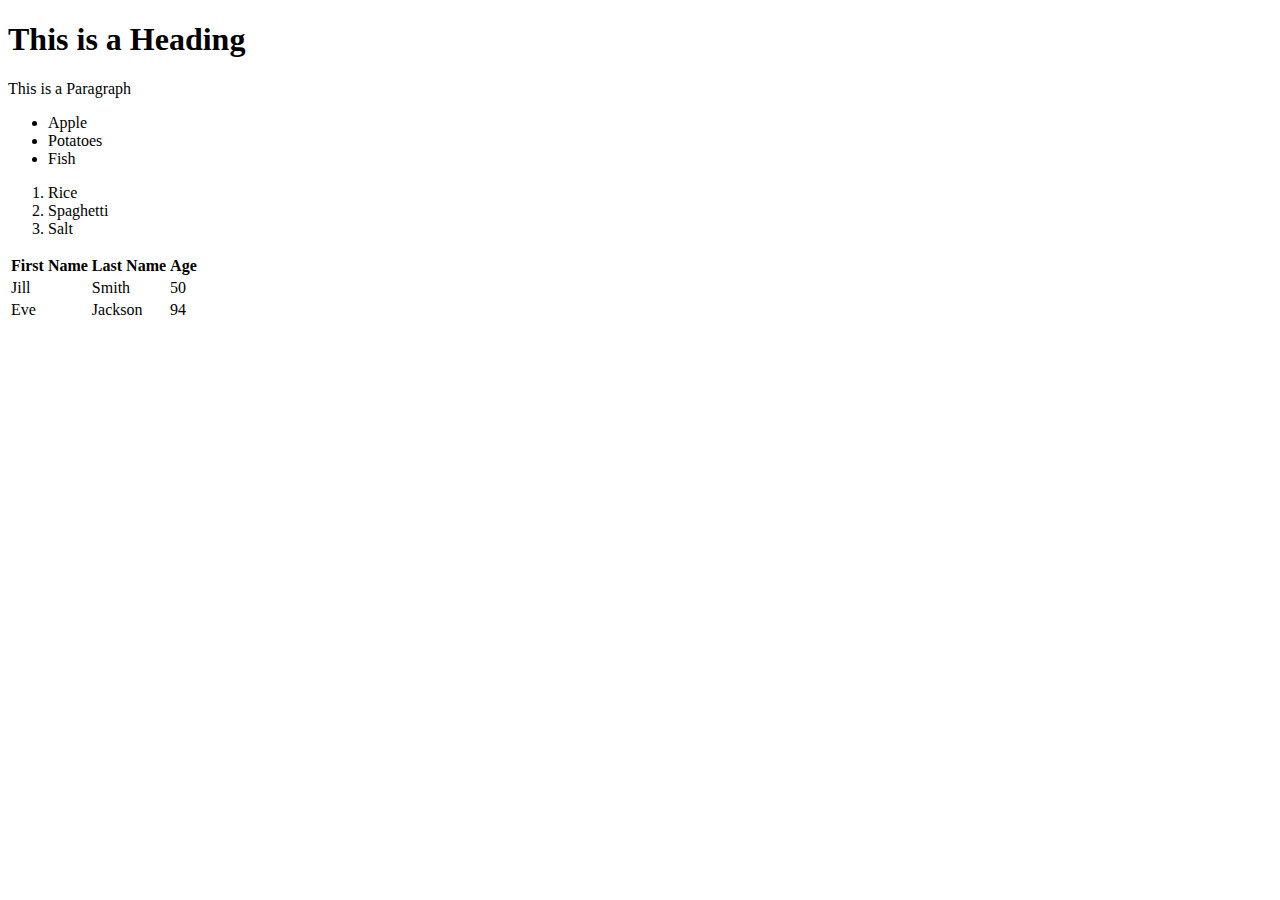
<file: HTML/index.html>
<!DOCTYPE html>
<html lang="en">
<head>
  <meta charset="UTF-8">
  <meta http-equiv="X-UA-Compatible" content="IE=edge">
  <meta name="viewport" content="width=device-width, initial-scale=1.0">
  <title>Page Title</title>
</head>
<body>
  <h1>This is a Heading</h1>

  <p>This is a Paragraph</p>

  <ul>
    <li>Apple</li>
    <li>Potatoes</li>
    <li>Fish</li>
  </ul>

  <ol>
    <li>Rice</li>
    <li>Spaghetti</li>
    <li>Salt</li>
  </ol>

  <table>
    <tr>
      <th>First Name</th>
      <th>Last Name</th>
      <th>Age</th>
    </tr>
    <tr>
      <td>Jill</td> 
      <td>Smith</td>
      <td>50</td>
    </tr>
    <tr>
      <td>Eve</td> 
      <td>Jackson</td>
      <td>94</td>
    </tr>
  </table>
</body>
</html>
<!DOCTYPE html>
<head>
  <title></title>
</head>

</html>
</file>
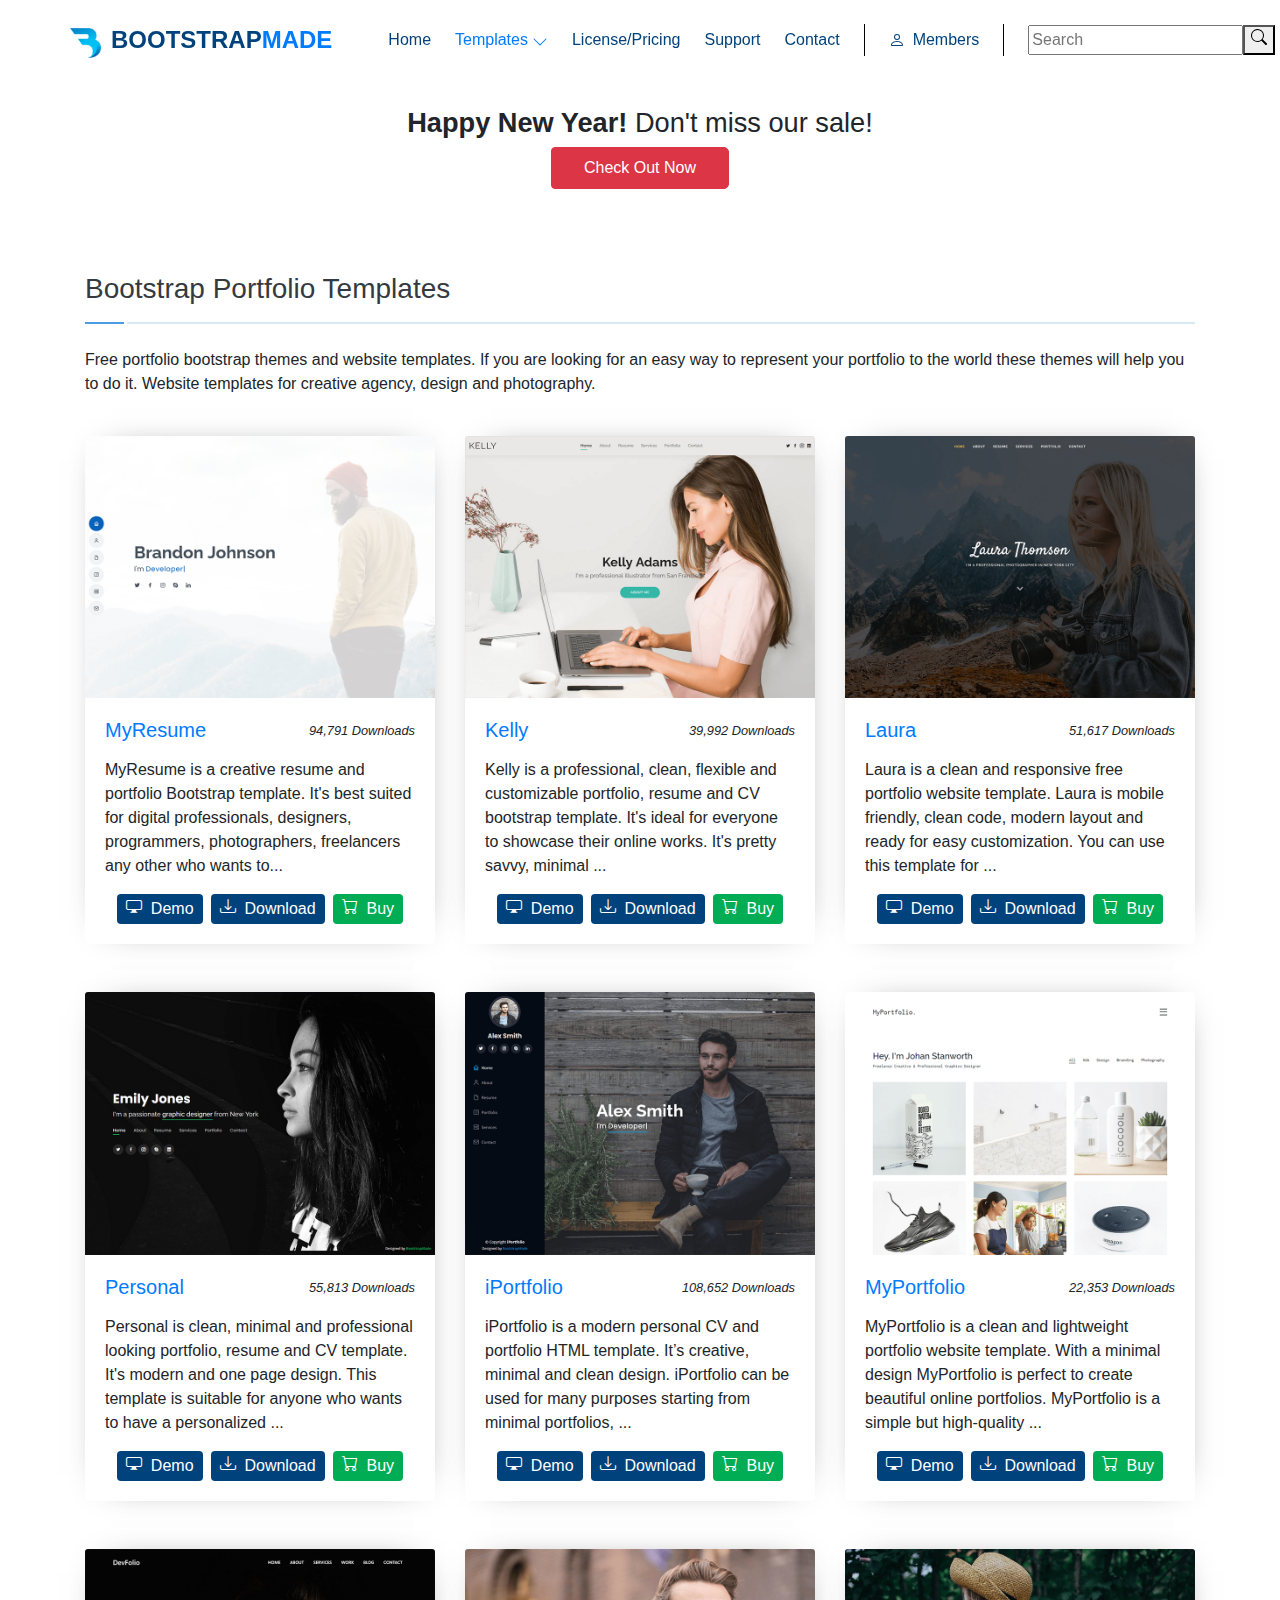
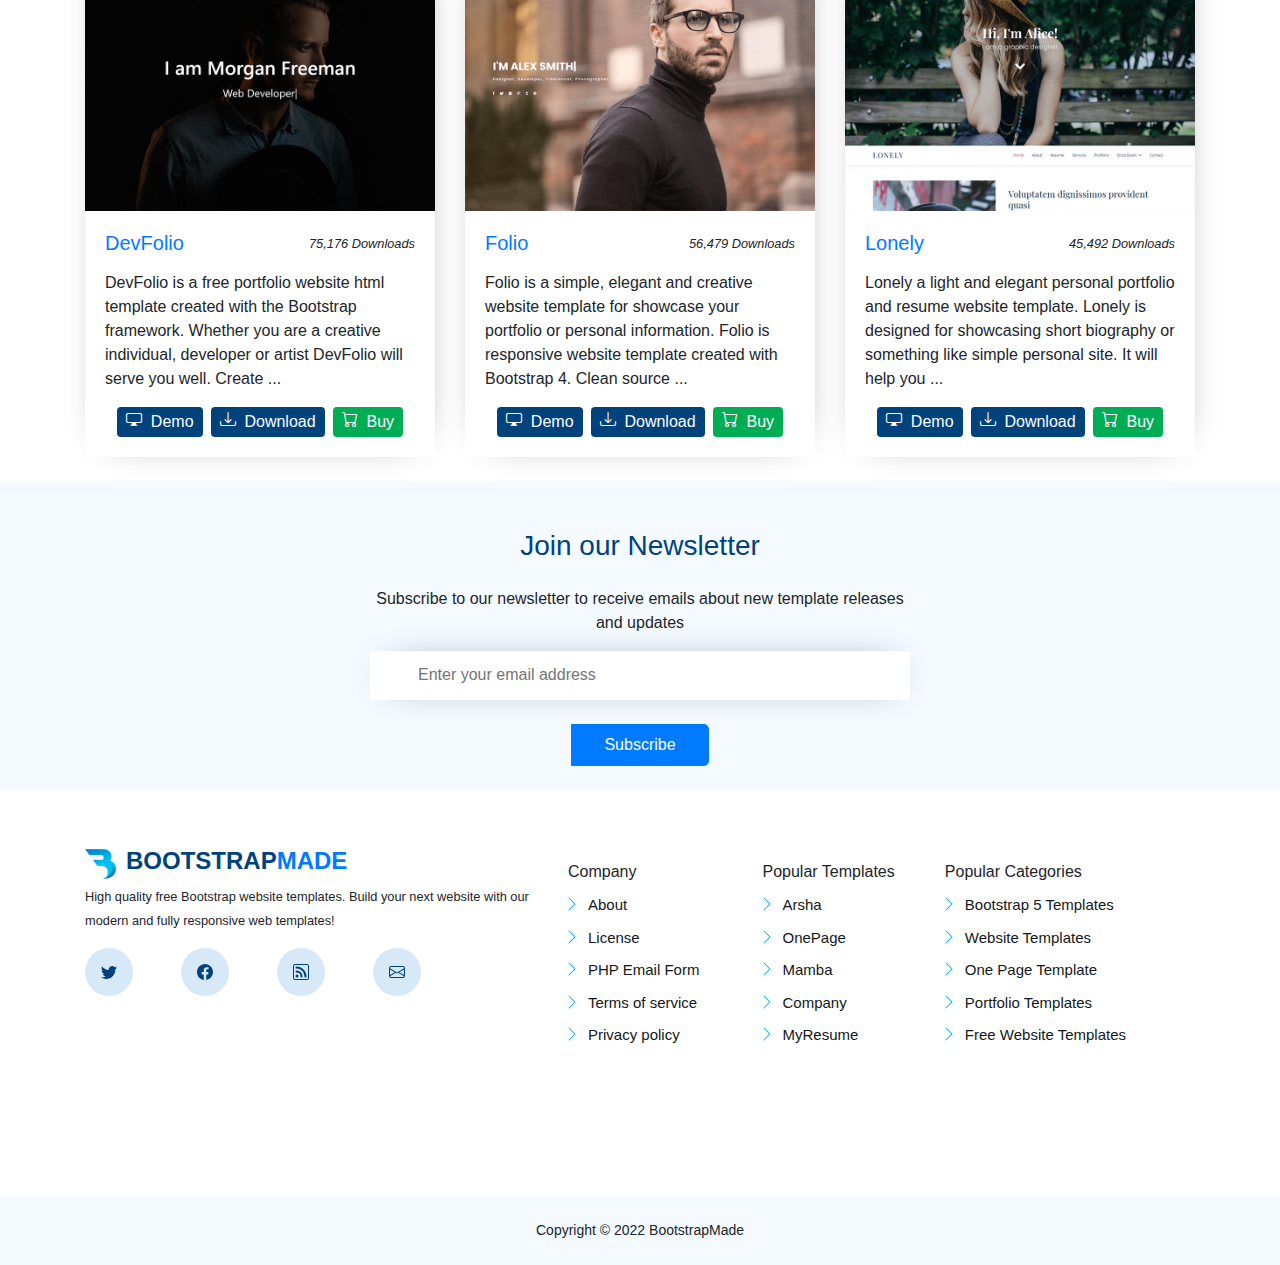
<file: boostrap-assignment/bootstrap-clone/index.html>
<!DOCTYPE html>
<html lang="en">
<head>
  <meta charset="UTF-8">
  <meta http-equiv="X-UA-Compatible" content="IE=edge">
  <meta name="viewport" content="width=device-width, initial-scale=1.0 shrink-to-fit=no">
  <link rel="apple-touch-icon" sizes="180x180" href="apple-touch-icon.png">
  <link rel="icon" type="image/png" sizes="32x32" href="favicon-32x32.png">
  <link rel="icon" type="image/png" sizes="16x16" href="favicon-16x16.png">
  <link rel="manifest" href="site.webmanifest">
  <link rel="stylesheet" href="https://maxcdn.bootstrapcdn.com/bootstrap/4.0.0/css/bootstrap.min.css" integrity="sha384-Gn5384xqQ1aoWXA+058RXPxPg6fy4IWvTNh0E263XmFcJlSAwiGgFAW/dAiS6JXm" crossorigin="anonymous">
  <script
      src="https://cdn.jsdelivr.net/npm/bootstrap@5.1.3/dist/js/bootstrap.min.js"
      integrity="sha384-QJHtvGhmr9XOIpI6YVutG+2QOK9T+ZnN4kzFN1RtK3zEFEIsxhlmWl5/YESvpZ13"
      crossorigin="anonymous"
    ></script>
  <link rel="stylesheet" href="style.css">
  <title>Bootstrap Template Clone</title>
</head>
<body>
<div id="header" class="fixed-top d-flex align-items-center bg-white p-0  topnav">
  <div class="container d-flex align-items-center position-relative p-0">
    <a class="navbar-brand top-brand" href="#"><img class="footer-brand" src="./img/logo (1).png" alt="logo" ><span class="footer-brand-text"><span class="blue">BOOTSTRAP</span>MADE</span></a>
    <nav class="nav-menu d-flex justify-content-center align-items-center h-100">
      <ul class="d-flex menu-text align-items-center align-self-center m-0">
        <li class="list-unstyled mr-4" ><a href="#">Home</a></li>
        <li class="list-unstyled mr-4" ><span >
          <a href="#" class="d-flex justify-content-center align-items-center h-100 temp-link"><span class="sky-text">Templates</span><svg xmlns="http://www.w3.org/2000/svg" width="16" height="16" fill="currentColor" class="bi bi-chevron-down sky-text ml-1 mt-1" viewBox="0 0 16 16">
          <path fill-rule="evenodd" d="M1.646 4.646a.5.5 0 0 1 .708 0L8 10.293l5.646-5.647a.5.5 0 0 1 .708.708l-6 6a.5.5 0 0 1-.708 0l-6-6a.5.5 0 0 1 0-.708z"/>
        </svg></a>
      
        
      </span></li>
        <li class="list-unstyled mr-4" ><a href="#">License/Pricing</a></li>
        <li class="list-unstyled mr-4" ><a href="#">Support</a></li>
        <li class="list-unstyled mr-4" ><a href="#">Contact</a></li>
        <li class="list-unstyled member px-4 mr-4 py-1" ><a href="#" class="d-flex justify-content-center align-items-center h-100 ">
          <svg xmlns="http://www.w3.org/2000/svg" width="16" height="16" fill="currentColor" class="bi bi-person mr-2" viewBox="0 0 16 16">
          <path d="M8 8a3 3 0 1 0 0-6 3 3 0 0 0 0 6zm2-3a2 2 0 1 1-4 0 2 2 0 0 1 4 0zm4 8c0 1-1 1-1 1H3s-1 0-1-1 1-4 6-4 6 3 6 4zm-1-.004c-.001-.246-.154-.986-.832-1.664C11.516 10.68 10.289 10 8 10c-2.29 0-3.516.68-4.168 1.332-.678.678-.83 1.418-.832 1.664h10z"/>
          </svg><span>Members</span></a></li>
      </ul>
    </nav>
    <div class="d-none d-xl-flex search-family">
      <form class="search-form d-flex align-items-center" method="POST" action="https://bootstrapmade.com/search/"> <input type="text" value="" name="q" placeholder="Search" title="Enter search keyword"> <button type="submit" title="Search">
        <svg xmlns="http://www.w3.org/2000/svg" width="16" height="16" fill="currentColor" class="bi bi-search" viewBox="0 0 16 16">
          <path d="M11.742 10.344a6.5 6.5 0 1 0-1.397 1.398h-.001c.03.04.062.078.098.115l3.85 3.85a1 1 0 0 0 1.415-1.414l-3.85-3.85a1.007 1.007 0 0 0-.115-.1zM12 6.5a5.5 5.5 0 1 1-11 0 5.5 5.5 0 0 1 11 0z"/>
        </svg></button>
      </form>
    </div>
    <a href="#" class="mobile-nav-toggle mobile-nav-show d-lg-none" title="Toggle Menu"></a>
    <svg xmlns="http://www.w3.org/2000/svg" width="16" height="16" fill="currentColor" class="bi bi-list" viewBox="0 0 16 16">
      <path fill-rule="evenodd" d="M2.5 12a.5.5 0 0 1 .5-.5h10a.5.5 0 0 1 0 1H3a.5.5 0 0 1-.5-.5zm0-4a.5.5 0 0 1 .5-.5h10a.5.5 0 0 1 0 1H3a.5.5 0 0 1-.5-.5zm0-4a.5.5 0 0 1 .5-.5h10a.5.5 0 0 1 0 1H3a.5.5 0 0 1-.5-.5z"/>
    </svg>
    <a href="#" class="mobile-nav-toggle mobile-nav-hide" title="Close Menu"><svg class="icon icon-close" fill="currentColor"><use xlink:href="https://bootstrapmade.com/theme/img/icons-2.8.0.svg#close"/></svg></a> <svg class="icon icon-search search-bar-toggle d-block d-xl-none" fill="currentColor"><use xlink:href="https://bootstrapmade.com/theme/img/icons-2.8.0.svg#search"/></svg>
  </div>
</div>
<div class="mt-5 fixed-top d-none align-items-center bg-white p-0 temp-inner-link">
  <div class="container mt-2 d-flex position-relative p-5 blue">
    <ul class="footer-link-list d-flex flex-column list-unstyled m-0 p-0">
      <li class="m-0 p-0"><a href="#" class="text-decoration-none btn"><svg class="font-bold vector mr-2" xmlns="http://www.w3.org/2000/svg" width="16" height="16" fill="#00b3fa" class="bi bi-chevron-right" viewBox="0 0 16 16">
        <path fill-rule="evenodd" d="M4.646 1.646a.5.5 0 0 1 .708 0l6 6a.5.5 0 0 1 0 .708l-6 6a.5.5 0 0 1-.708-.708L10.293 8 4.646 2.354a.5.5 0 0 1 0-.708z"/>
      </svg>Bootstrap 5 Templates</a></li>
      <li class="m-0 p-0"><a href="#" class="text-decoration-none btn"><svg class="font-bold vector mr-2" xmlns="http://www.w3.org/2000/svg" width="16" height="16" fill="#00b3fa" class="bi bi-chevron-right" viewBox="0 0 16 16">
        <path fill-rule="evenodd" d="M4.646 1.646a.5.5 0 0 1 .708 0l6 6a.5.5 0 0 1 0 .708l-6 6a.5.5 0 0 1-.708-.708L10.293 8 4.646 2.354a.5.5 0 0 1 0-.708z"/>
      </svg>Website Templates</a></li>
      <li class="m-0 p-0"><a href="#" class="text-decoration-none btn"><svg class="font-bold vector mr-2" xmlns="http://www.w3.org/2000/svg" width="16" height="16" fill="#00b3fa" class="bi bi-chevron-right" viewBox="0 0 16 16">
        <path fill-rule="evenodd" d="M4.646 1.646a.5.5 0 0 1 .708 0l6 6a.5.5 0 0 1 0 .708l-6 6a.5.5 0 0 1-.708-.708L10.293 8 4.646 2.354a.5.5 0 0 1 0-.708z"/>
      </svg>One Page Template</a></li>
      <li class="m-0 p-0"><a href="#" class="text-decoration-none btn"><svg class="font-bold vector mr-2" xmlns="http://www.w3.org/2000/svg" width="16" height="16" fill="#00b3fa" class="bi bi-chevron-right" viewBox="0 0 16 16">
        <path fill-rule="evenodd" d="M4.646 1.646a.5.5 0 0 1 .708 0l6 6a.5.5 0 0 1 0 .708l-6 6a.5.5 0 0 1-.708-.708L10.293 8 4.646 2.354a.5.5 0 0 1 0-.708z"/>
      </svg>Portfolio Templates</a></li>
      <li class="m-0 p-0"><a href="#" class="text-decoration-none btn"><svg class="font-bold vector mr-2" xmlns="http://www.w3.org/2000/svg" width="16" height="16" fill="#00b3fa" class="bi bi-chevron-right" viewBox="0 0 16 16">
        <path fill-rule="evenodd" d="M4.646 1.646a.5.5 0 0 1 .708 0l6 6a.5.5 0 0 1 0 .708l-6 6a.5.5 0 0 1-.708-.708L10.293 8 4.646 2.354a.5.5 0 0 1 0-.708z"/>
      </svg>Free Website Templates</a></li>
    </ul>
    <ul class="footer-link-list d-flex flex-column list-unstyled m-0 p-0">
      <li class="m-0 p-0"><a href="#" class="text-decoration-none btn"><svg class="font-bold vector mr-2" xmlns="http://www.w3.org/2000/svg" width="16" height="16" fill="#00b3fa" class="bi bi-chevron-right" viewBox="0 0 16 16">
        <path fill-rule="evenodd" d="M4.646 1.646a.5.5 0 0 1 .708 0l6 6a.5.5 0 0 1 0 .708l-6 6a.5.5 0 0 1-.708-.708L10.293 8 4.646 2.354a.5.5 0 0 1 0-.708z"/>
      </svg>Bootstrap 5 Templates</a></li>
      <li class="m-0 p-0"><a href="#" class="text-decoration-none btn"><svg class="font-bold vector mr-2" xmlns="http://www.w3.org/2000/svg" width="16" height="16" fill="#00b3fa" class="bi bi-chevron-right" viewBox="0 0 16 16">
        <path fill-rule="evenodd" d="M4.646 1.646a.5.5 0 0 1 .708 0l6 6a.5.5 0 0 1 0 .708l-6 6a.5.5 0 0 1-.708-.708L10.293 8 4.646 2.354a.5.5 0 0 1 0-.708z"/>
      </svg>Website Templates</a></li>
      <li class="m-0 p-0"><a href="#" class="text-decoration-none btn"><svg class="font-bold vector mr-2" xmlns="http://www.w3.org/2000/svg" width="16" height="16" fill="#00b3fa" class="bi bi-chevron-right" viewBox="0 0 16 16">
        <path fill-rule="evenodd" d="M4.646 1.646a.5.5 0 0 1 .708 0l6 6a.5.5 0 0 1 0 .708l-6 6a.5.5 0 0 1-.708-.708L10.293 8 4.646 2.354a.5.5 0 0 1 0-.708z"/>
      </svg>One Page Template</a></li>
      <li class="m-0 p-0"><a href="#" class="text-decoration-none btn"><svg class="font-bold vector mr-2" xmlns="http://www.w3.org/2000/svg" width="16" height="16" fill="#00b3fa" class="bi bi-chevron-right" viewBox="0 0 16 16">
        <path fill-rule="evenodd" d="M4.646 1.646a.5.5 0 0 1 .708 0l6 6a.5.5 0 0 1 0 .708l-6 6a.5.5 0 0 1-.708-.708L10.293 8 4.646 2.354a.5.5 0 0 1 0-.708z"/>
      </svg>Portfolio Templates</a></li>
      <li class="m-0 p-0"><a href="#" class="text-decoration-none btn"><svg class="font-bold vector mr-2" xmlns="http://www.w3.org/2000/svg" width="16" height="16" fill="#00b3fa" class="bi bi-chevron-right" viewBox="0 0 16 16">
        <path fill-rule="evenodd" d="M4.646 1.646a.5.5 0 0 1 .708 0l6 6a.5.5 0 0 1 0 .708l-6 6a.5.5 0 0 1-.708-.708L10.293 8 4.646 2.354a.5.5 0 0 1 0-.708z"/>
      </svg>Free Website Templates</a></li>
    </ul>
    <ul class="footer-link-list d-flex flex-column list-unstyled m-0 p-0">
      <li class="m-0 p-0"><a href="#" class="text-decoration-none btn"><svg class="font-bold vector mr-2" xmlns="http://www.w3.org/2000/svg" width="16" height="16" fill="#00b3fa" class="bi bi-chevron-right" viewBox="0 0 16 16">
        <path fill-rule="evenodd" d="M4.646 1.646a.5.5 0 0 1 .708 0l6 6a.5.5 0 0 1 0 .708l-6 6a.5.5 0 0 1-.708-.708L10.293 8 4.646 2.354a.5.5 0 0 1 0-.708z"/>
      </svg>Bootstrap 5 Templates</a></li>
      <li class="m-0 p-0"><a href="#" class="text-decoration-none btn"><svg class="font-bold vector mr-2" xmlns="http://www.w3.org/2000/svg" width="16" height="16" fill="#00b3fa" class="bi bi-chevron-right" viewBox="0 0 16 16">
        <path fill-rule="evenodd" d="M4.646 1.646a.5.5 0 0 1 .708 0l6 6a.5.5 0 0 1 0 .708l-6 6a.5.5 0 0 1-.708-.708L10.293 8 4.646 2.354a.5.5 0 0 1 0-.708z"/>
      </svg>Website Templates</a></li>
      <li class="m-0 p-0"><a href="#" class="text-decoration-none btn"><svg class="font-bold vector mr-2" xmlns="http://www.w3.org/2000/svg" width="16" height="16" fill="#00b3fa" class="bi bi-chevron-right" viewBox="0 0 16 16">
        <path fill-rule="evenodd" d="M4.646 1.646a.5.5 0 0 1 .708 0l6 6a.5.5 0 0 1 0 .708l-6 6a.5.5 0 0 1-.708-.708L10.293 8 4.646 2.354a.5.5 0 0 1 0-.708z"/>
      </svg>One Page Template</a></li>
      <li class="m-0 p-0"><a href="#" class="text-decoration-none btn"><svg class="font-bold vector mr-2" xmlns="http://www.w3.org/2000/svg" width="16" height="16" fill="#00b3fa" class="bi bi-chevron-right" viewBox="0 0 16 16">
        <path fill-rule="evenodd" d="M4.646 1.646a.5.5 0 0 1 .708 0l6 6a.5.5 0 0 1 0 .708l-6 6a.5.5 0 0 1-.708-.708L10.293 8 4.646 2.354a.5.5 0 0 1 0-.708z"/>
      </svg>Portfolio Templates</a></li>
      <li class="m-0 p-0"><a href="#" class="text-decoration-none btn"><svg class="font-bold vector mr-2" xmlns="http://www.w3.org/2000/svg" width="16" height="16" fill="#00b3fa" class="bi bi-chevron-right" viewBox="0 0 16 16">
        <path fill-rule="evenodd" d="M4.646 1.646a.5.5 0 0 1 .708 0l6 6a.5.5 0 0 1 0 .708l-6 6a.5.5 0 0 1-.708-.708L10.293 8 4.646 2.354a.5.5 0 0 1 0-.708z"/>
      </svg>Free Website Templates</a></li>
    </ul>
    <ul class="footer-link-list d-flex flex-column list-unstyled m-0 p-0">
      <li class="m-0 p-0"><a href="#" class="text-decoration-none btn"><svg class="font-bold vector mr-2" xmlns="http://www.w3.org/2000/svg" width="16" height="16" fill="#00b3fa" class="bi bi-chevron-right" viewBox="0 0 16 16">
        <path fill-rule="evenodd" d="M4.646 1.646a.5.5 0 0 1 .708 0l6 6a.5.5 0 0 1 0 .708l-6 6a.5.5 0 0 1-.708-.708L10.293 8 4.646 2.354a.5.5 0 0 1 0-.708z"/>
      </svg>Bootstrap 5 Templates</a></li>
      <li class="m-0 p-0"><a href="#" class="text-decoration-none btn"><svg class="font-bold vector mr-2" xmlns="http://www.w3.org/2000/svg" width="16" height="16" fill="#00b3fa" class="bi bi-chevron-right" viewBox="0 0 16 16">
        <path fill-rule="evenodd" d="M4.646 1.646a.5.5 0 0 1 .708 0l6 6a.5.5 0 0 1 0 .708l-6 6a.5.5 0 0 1-.708-.708L10.293 8 4.646 2.354a.5.5 0 0 1 0-.708z"/>
      </svg>Website Templates</a></li>
      <li class="m-0 p-0"><a href="#" class="text-decoration-none btn"><svg class="font-bold vector mr-2" xmlns="http://www.w3.org/2000/svg" width="16" height="16" fill="#00b3fa" class="bi bi-chevron-right" viewBox="0 0 16 16">
        <path fill-rule="evenodd" d="M4.646 1.646a.5.5 0 0 1 .708 0l6 6a.5.5 0 0 1 0 .708l-6 6a.5.5 0 0 1-.708-.708L10.293 8 4.646 2.354a.5.5 0 0 1 0-.708z"/>
      </svg>One Page Template</a></li>
      <li class="m-0 p-0"><a href="#" class="text-decoration-none btn"><svg class="font-bold vector mr-2" xmlns="http://www.w3.org/2000/svg" width="16" height="16" fill="#00b3fa" class="bi bi-chevron-right" viewBox="0 0 16 16">
        <path fill-rule="evenodd" d="M4.646 1.646a.5.5 0 0 1 .708 0l6 6a.5.5 0 0 1 0 .708l-6 6a.5.5 0 0 1-.708-.708L10.293 8 4.646 2.354a.5.5 0 0 1 0-.708z"/>
      </svg>Portfolio Templates</a></li>
      <li class="m-0 p-0"><a href="#" class="text-decoration-none btn"><svg class="font-bold vector mr-2" xmlns="http://www.w3.org/2000/svg" width="16" height="16" fill="#00b3fa" class="bi bi-chevron-right" viewBox="0 0 16 16">
        <path fill-rule="evenodd" d="M4.646 1.646a.5.5 0 0 1 .708 0l6 6a.5.5 0 0 1 0 .708l-6 6a.5.5 0 0 1-.708-.708L10.293 8 4.646 2.354a.5.5 0 0 1 0-.708z"/>
      </svg>Free Website Templates</a></li>
    </ul>
    <ul class="footer-link-list d-flex flex-column list-unstyled m-0 p-0">
      <li class="m-0 p-0"><a href="#" class="text-decoration-none btn"><svg class="font-bold vector mr-2" xmlns="http://www.w3.org/2000/svg" width="16" height="16" fill="#00b3fa" class="bi bi-chevron-right" viewBox="0 0 16 16">
        <path fill-rule="evenodd" d="M4.646 1.646a.5.5 0 0 1 .708 0l6 6a.5.5 0 0 1 0 .708l-6 6a.5.5 0 0 1-.708-.708L10.293 8 4.646 2.354a.5.5 0 0 1 0-.708z"/>
      </svg>Bootstrap 5 Templates</a></li>
      <li class="m-0 p-0"><a href="#" class="text-decoration-none btn"><svg class="font-bold vector mr-2" xmlns="http://www.w3.org/2000/svg" width="16" height="16" fill="#00b3fa" class="bi bi-chevron-right" viewBox="0 0 16 16">
        <path fill-rule="evenodd" d="M4.646 1.646a.5.5 0 0 1 .708 0l6 6a.5.5 0 0 1 0 .708l-6 6a.5.5 0 0 1-.708-.708L10.293 8 4.646 2.354a.5.5 0 0 1 0-.708z"/>
      </svg>Website Templates</a></li>
      <li class="m-0 p-0"><a href="#" class="text-decoration-none btn"><svg class="font-bold vector mr-2" xmlns="http://www.w3.org/2000/svg" width="16" height="16" fill="#00b3fa" class="bi bi-chevron-right" viewBox="0 0 16 16">
        <path fill-rule="evenodd" d="M4.646 1.646a.5.5 0 0 1 .708 0l6 6a.5.5 0 0 1 0 .708l-6 6a.5.5 0 0 1-.708-.708L10.293 8 4.646 2.354a.5.5 0 0 1 0-.708z"/>
      </svg>One Page Template</a></li>
      <li class="m-0 p-0"><a href="#" class="text-decoration-none btn"><svg class="font-bold vector mr-2" xmlns="http://www.w3.org/2000/svg" width="16" height="16" fill="#00b3fa" class="bi bi-chevron-right" viewBox="0 0 16 16">
        <path fill-rule="evenodd" d="M4.646 1.646a.5.5 0 0 1 .708 0l6 6a.5.5 0 0 1 0 .708l-6 6a.5.5 0 0 1-.708-.708L10.293 8 4.646 2.354a.5.5 0 0 1 0-.708z"/>
      </svg>Portfolio Templates</a></li>
      <li class="m-0 p-0"><a href="#" class="text-decoration-none btn"><svg class="font-bold vector mr-2" xmlns="http://www.w3.org/2000/svg" width="16" height="16" fill="#00b3fa" class="bi bi-chevron-right" viewBox="0 0 16 16">
        <path fill-rule="evenodd" d="M4.646 1.646a.5.5 0 0 1 .708 0l6 6a.5.5 0 0 1 0 .708l-6 6a.5.5 0 0 1-.708-.708L10.293 8 4.646 2.354a.5.5 0 0 1 0-.708z"/>
      </svg>Free Website Templates</a></li>
    </ul>
  </div>
</div>


  <!-- Header Section -->
  <header class="mt-5">
    <div class="container-fluid w-100" style="background-image: url(https://bootstrapmade.com/theme/img/sale-bg.jpg); height: 200px; background-position: center;">
      <div class="text-center d-flex justify-content-center align-items-center h-100 flex-column">
      <h2 class="minify mb-2"><span class="shade">Happy New Year!</span> Don't miss our sale!</h2>
      <button class="btn btn-danger rounded" type="submit" style="border-top-right-radius: 5px!important; border-bottom-right-radius: 5px!important; padding: 0.5rem 2rem">Check Out Now</button>

      </div>
    </div>
  </header>
  <main>
    <section class="container">
      <div>
        <h3 class="mt-4 mb-3 text-dark">Bootstrap Portfolio Templates</h3>
        <div class="mb-4 d-flex rule-container justify-content-between">
          <span class="bottom-rule b-rule-1"></span>
          <span class="bottom-rule b-rule-2"></span>
        </div>
        
        <p>Free portfolio bootstrap themes and website templates. If you are looking for an easy way to represent your portfolio to the world these themes will help you to do it. Website templates for creative agency, design and photography.</p>
      </div>
      <div class="row row-cols-1 row-cols-md-2 g-4">
        <div class="col-md-6 col-lg-4 my-4">
          <div class="card" style="border: none; box-shadow: 2px -1px 35px -24px rgba(0,0,0,0.82);
          -webkit-box-shadow: 2px -1px 35px -24px rgba(0,0,0,0.82);
          -moz-box-shadow: 2px -1px 35px -24px rgba(0,0,0,0.82);">
            <img src="./img/brandon-johnson.png" class="card-img-top" alt="Avatar">
            <div class="card-body">
              <div class="card-h d-flex justify-content-between">
                <h5 class="text-primary">MyResume</h5>
                <p class="font-italic"><small>94,791 Downloads</small></p>
              </div>
              <div class="card-paragraph">
                <p>MyResume is a creative resume and portfolio Bootstrap template. It's best suited for digital professionals, designers, programmers, photographers, freelancers any other who wants to...</p>

              </div>
              <div class="card-button d-flex justify-content-center" >
                <!-- #00AD55 -->
                <button class="btn mr-2 inline-block" style="background-color: #00427c; color: #ffffff; padding: 2px 8px" type="button"><i class="bi bi-display"  style="color: #ffffff;"></i>&nbsp; Demo</button>
                <button class="btn mr-2 inline-block" style="background-color: #00427c; color: #ffffff; padding: 2px 8px" type="button"><i class="bi bi-download"  style="color: #ffffff;"></i>&nbsp; Download</button>
                <button class="btn" style="background-color: #00AD55; color: #ffffff; padding: 2px 8px" type="button"><i class="bi bi-cart"  style="color: #ffffff;"></i>&nbsp; Buy</button>
              </div>
            </div>
          </div>
        </div>
        <div class="col-md-6 col-lg-4 my-4">
          <div class="card" style="border: none; box-shadow: 2px -1px 35px -24px rgba(0,0,0,0.82);
          -webkit-box-shadow: 2px -1px 35px -24px rgba(0,0,0,0.82);
          -moz-box-shadow: 2px -1px 35px -24px rgba(0,0,0,0.82);">
            <img src="./img/kelly-adam.png" class="card-img-top" alt="Avatar">
            <div class="card-body">
              <div class="card-h d-flex justify-content-between">
                <h5 class="text-primary">Kelly</h5>
                <p class="font-italic"><small>39,992 Downloads</small></p>
              </div>
              <div class="card-paragraph">
                <p>Kelly is a professional, clean, flexible and customizable portfolio, resume and CV bootstrap template. It's ideal for everyone to showcase their online works. It's pretty savvy, minimal ...</p>

              </div>
              <div class="card-button d-flex justify-content-center" >
                <!-- #00AD55 -->
                <button class="btn mr-2 inline-block" style="background-color: #00427c; color: #ffffff; padding: 2px 8px" type="button"><i class="bi bi-display"  style="color: #ffffff;"></i>&nbsp; Demo</button>
                <button class="btn mr-2 inline-block" style="background-color: #00427c; color: #ffffff; padding: 2px 8px" type="button"><i class="bi bi-download"  style="color: #ffffff;"></i>&nbsp; Download</button>
                <button class="btn" style="background-color: #00AD55; color: #ffffff; padding: 2px 8px" type="button"><i class="bi bi-cart"  style="color: #ffffff;"></i>&nbsp; Buy</button>
              </div>
            </div>
          </div>
        </div>
        <div class="col-md-6 col-lg-4 my-4">
          <div class="card" style="border: none; box-shadow: 2px -1px 35px -24px rgba(0,0,0,0.82);
          -webkit-box-shadow: 2px -1px 35px -24px rgba(0,0,0,0.82);
          -moz-box-shadow: 2px -1px 35px -24px rgba(0,0,0,0.82);">
            <img src="./img/laura-thomson.png" class="card-img-top" alt="Avatar">
            <div class="card-body">
              <div class="card-h d-flex justify-content-between">
                <h5 class="text-primary">Laura</h5>
                <p class="font-italic"><small>51,617 Downloads</small></p>
              </div>
              <div class="card-paragraph">
                <p>Laura is a clean and responsive free portfolio website template. Laura is mobile friendly, clean code, modern layout and ready for easy customization. You can use this template for ...</p>

              </div>
              <div class="card-button d-flex justify-content-center" >
                <!-- #00AD55 -->
                <button class="btn mr-2 inline-block" style="background-color: #00427c; color: #ffffff; padding: 2px 8px" type="button"><i class="bi bi-display"  style="color: #ffffff;"></i>&nbsp; Demo</button>
                <button class="btn mr-2 inline-block" style="background-color: #00427c; color: #ffffff; padding: 2px 8px" type="button"><i class="bi bi-download"  style="color: #ffffff;"></i>&nbsp; Download</button>
                <button class="btn" style="background-color: #00AD55; color: #ffffff; padding: 2px 8px" type="button"><i class="bi bi-cart"  style="color: #ffffff;"></i>&nbsp; Buy</button>
              </div>
            </div>
          </div>
        </div>
        <div class="col-md-6 col-lg-4 my-4">
          <div class="card" style="border: none; box-shadow: 2px -1px 35px -24px rgba(0,0,0,0.82);
          -webkit-box-shadow: 2px -1px 35px -24px rgba(0,0,0,0.82);
          -moz-box-shadow: 2px -1px 35px -24px rgba(0,0,0,0.82);">
            <img src="./img/emily-jones-Personal-bootstrap-website-template-md.png" class="card-img-top" alt="Avatar">
            <div class="card-body">
              <div class="card-h d-flex justify-content-between">
                <h5 class="text-primary">Personal</h5>
                <p class="font-italic"><small>55,813 Downloads</small></p>
              </div>
              <div class="card-paragraph">
                <p>Personal is clean, minimal and professional looking portfolio, resume and CV template. It's modern and one page design. This template is suitable for anyone who wants to have a personalized ...</p>

              </div>
              <div class="card-button d-flex justify-content-center" >
                <!-- #00AD55 -->
                <button class="btn mr-2 inline-block" style="background-color: #00427c; color: #ffffff; padding: 2px 8px" type="button"><i class="bi bi-display"  style="color: #ffffff;"></i>&nbsp; Demo</button>
                <button class="btn mr-2 inline-block" style="background-color: #00427c; color: #ffffff; padding: 2px 8px" type="button"><i class="bi bi-download"  style="color: #ffffff;"></i>&nbsp; Download</button>
                <button class="btn" style="background-color: #00AD55; color: #ffffff; padding: 2px 8px" type="button"><i class="bi bi-cart"  style="color: #ffffff;"></i>&nbsp; Buy</button>
              </div>
            </div>
          </div>
        </div>
        <div class="col-md-6 col-lg-4 my-4">
          <div class="card" style="border: none; box-shadow: 2px -1px 35px -24px rgba(0,0,0,0.82);
          -webkit-box-shadow: 2px -1px 35px -24px rgba(0,0,0,0.82);
          -moz-box-shadow: 2px -1px 35px -24px rgba(0,0,0,0.82);">
            <img src="./img/Alex-Smith-iPortfolio-bootstrap-website-template-md.png" class="card-img-top" alt="Avatar">
            <div class="card-body">
              <div class="card-h d-flex justify-content-between">
                <h5 class="text-primary">iPortfolio</h5>
                <p class="font-italic"><small>108,652 Downloads</small></p>
              </div>
              <div class="card-paragraph">
                <p>iPortfolio is a modern personal CV and portfolio HTML template. It’s creative, minimal and clean design. iPortfolio can be used for many purposes starting from minimal portfolios, ...</p>

              </div>
              <div class="card-button d-flex justify-content-center" >
                <!-- #00AD55 -->
                <button class="btn mr-2 inline-block" style="background-color: #00427c; color: #ffffff; padding: 2px 8px" type="button"><i class="bi bi-display"  style="color: #ffffff;"></i>&nbsp; Demo</button>
                <button class="btn mr-2 inline-block" style="background-color: #00427c; color: #ffffff; padding: 2px 8px" type="button"><i class="bi bi-download"  style="color: #ffffff;"></i>&nbsp; Download</button>
                <button class="btn" style="background-color: #00AD55; color: #ffffff; padding: 2px 8px" type="button"><i class="bi bi-cart"  style="color: #ffffff;"></i>&nbsp; Buy</button>
              </div>
            </div>
          </div>
        </div>
        <div class="col-md-6 col-lg-4 my-4">
          <div class="card" style="border: none; box-shadow: 2px -1px 35px -24px rgba(0,0,0,0.82);
          -webkit-box-shadow: 2px -1px 35px -24px rgba(0,0,0,0.82);
          -moz-box-shadow: 2px -1px 35px -24px rgba(0,0,0,0.82);">
            <img src="./img/Johan-Stanworth-MyPortfolio-bootstrap-website-template-md.png" class="card-img-top" alt="Avatar">
            <div class="card-body">
              <div class="card-h d-flex justify-content-between">
                <h5 class="text-primary">MyPortfolio</h5>
                <p class="font-italic"><small>22,353 Downloads</small></p>
              </div>
              <div class="card-paragraph">
                <p>MyPortfolio is a clean and lightweight portfolio website template. With a minimal design MyPortfolio is perfect to create beautiful online portfolios. MyPortfolio is a simple but high-quality ...</p>

              </div>
              <div class="card-button d-flex justify-content-center" >
                <!-- #00AD55 -->
                <button class="btn mr-2 inline-block" style="background-color: #00427c; color: #ffffff; padding: 2px 8px" type="button"><i class="bi bi-display"  style="color: #ffffff;"></i>&nbsp; Demo</button>
                <button class="btn mr-2 inline-block" style="background-color: #00427c; color: #ffffff; padding: 2px 8px" type="button"><i class="bi bi-download"  style="color: #ffffff;"></i>&nbsp; Download</button>
                <button class="btn" style="background-color: #00AD55; color: #ffffff; padding: 2px 8px" type="button"><i class="bi bi-cart"  style="color: #ffffff;"></i>&nbsp; Buy</button>
              </div>
            </div>
          </div>
        </div>
        <div class="col-md-6 col-lg-4 my-4">
          <div class="card" style="border: none; box-shadow: 2px -1px 35px -24px rgba(0,0,0,0.82);
          -webkit-box-shadow: 2px -1px 35px -24px rgba(0,0,0,0.82);
          -moz-box-shadow: 2px -1px 35px -24px rgba(0,0,0,0.82);">
            <img src="./img/morgan-freeman-DevFolio-bootstrap-website-template-md.png" class="card-img-top" alt="Avatar">
            <div class="card-body">
              <div class="card-h d-flex justify-content-between">
                <h5 class="text-primary">DevFolio</h5>
                <p class="font-italic"><small>75,176 Downloads</small></p>
              </div>
              <div class="card-paragraph">
                <p>DevFolio is a free portfolio website html template created with the Bootstrap framework. Whether you are a creative individual, developer or artist DevFolio will serve you well. Create ...</p>

              </div>
              <div class="card-button d-flex justify-content-center" >
                <!-- #00AD55 -->
                <button class="btn mr-2 inline-block" style="background-color: #00427c; color: #ffffff; padding: 2px 8px" type="button"><i class="bi bi-display"  style="color: #ffffff;"></i>&nbsp; Demo</button>
                <button class="btn mr-2 inline-block" style="background-color: #00427c; color: #ffffff; padding: 2px 8px" type="button"><i class="bi bi-download"  style="color: #ffffff;"></i>&nbsp; Download</button>
                <button class="btn" style="background-color: #00AD55; color: #ffffff; padding: 2px 8px" type="button"><i class="bi bi-cart"  style="color: #ffffff;"></i>&nbsp; Buy</button>
              </div>
            </div>
          </div>
        </div>
        <div class="col-md-6 col-lg-4 my-4">
          <div class="card" style="border: none; box-shadow: 2px -1px 35px -24px rgba(0,0,0,0.82);
          -webkit-box-shadow: 2px -1px 35px -24px rgba(0,0,0,0.82);
          -moz-box-shadow: 2px -1px 35px -24px rgba(0,0,0,0.82);">
            <img src="./img/alex-smith-Folio-bootstrap-website-template-md.png" class="card-img-top" alt="Avatar">
            <div class="card-body">
              <div class="card-h d-flex justify-content-between">
                <h5 class="text-primary">Folio</h5>
                <p class="font-italic"><small>56,479 Downloads</small></p>
              </div>
              <div class="card-paragraph">
                <p>Folio is a simple, elegant and creative website template for showcase your portfolio or personal information. Folio is responsive website template created with Bootstrap 4. Clean source ...</p>

              </div>
              <div class="card-button d-flex justify-content-center" >
                <!-- #00AD55 -->
                <button class="btn mr-2 inline-block" style="background-color: #00427c; color: #ffffff; padding: 2px 8px" type="button"><i class="bi bi-display"  style="color: #ffffff;"></i>&nbsp; Demo</button>
                <button class="btn mr-2 inline-block" style="background-color: #00427c; color: #ffffff; padding: 2px 8px" type="button"><i class="bi bi-download"  style="color: #ffffff;"></i>&nbsp; Download</button>
                <button class="btn" style="background-color: #00AD55; color: #ffffff; padding: 2px 8px" type="button"><i class="bi bi-cart"  style="color: #ffffff;"></i>&nbsp; Buy</button>
              </div>
            </div>
          </div>
        </div>
        <div class="col-md-6 col-lg-4 my-4">
          <div class="card" style="border: none; box-shadow: 2px -1px 35px -24px rgba(0,0,0,0.82);
          -webkit-box-shadow: 2px -1px 35px -24px rgba(0,0,0,0.82);
          -moz-box-shadow: 2px -1px 35px -24px rgba(0,0,0,0.82);">
            <img src="./img/alice-Lonely-bootstrap-website-template-md.png" class="card-img-top" alt="Avatar">
            <div class="card-body">
              <div class="card-h d-flex justify-content-between">
                <h5 class="text-primary">Lonely</h5>
                <p class="font-italic"><small>45,492 Downloads</small></p>
              </div>
              <div class="card-paragraph">
                <p>Lonely a light and elegant personal portfolio and resume website template. Lonely is designed for showcasing short biography or something like simple personal site. It will help you ...</p>

              </div>
              <div class="card-button d-flex justify-content-center" >
                <!-- #00AD55 -->
                <button class="btn mr-2 inline-block" style="background-color: #00427c; color: #ffffff; padding: 2px 8px" type="button"><i class="bi bi-display"  style="color: #ffffff;"></i>&nbsp; Demo</button>
                <button class="btn mr-2 inline-block" style="background-color: #00427c; color: #ffffff; padding: 2px 8px" type="button"><i class="bi bi-download"  style="color: #ffffff;"></i>&nbsp; Download</button>
                <button class="btn" style="background-color: #00AD55; color: #ffffff; padding: 2px 8px" type="button"><i class="bi bi-cart"  style="color: #ffffff;"></i>&nbsp; Buy</button>
              </div>
            </div>
          </div>
        </div>
      </div>
    </section>
    <section class="py-4 text-center container-fluid mailing-list">
      <div class="mx-auto pb-4" style="width: 540px">
        <h3 class="d-flex flex-column justify-content-evenly my-4 newsletter">Join our Newsletter</h3>
        <p class="">Subscribe to our newsletter to receive emails about new template releases and updates</p>
        <input class="mail" type="email"placeholder="Enter your email address" style="border: none; width: 100%; padding: 0.8rem 3rem ; background-color: #ffffff; box-shadow: 2px -1px 35px -20px rgba(0,0,0,0.98);
        -webkit-box-shadow: 2px -1px 35px -20px rgba(0,0,0,0.98);
        -moz-box-shadow: 2px -1px 35px -20px rgba(0,0,0,0.98);" >
      </div>
      <button class="btn btn-primary rounded-0" type="submit" style="border-top-right-radius: 5px!important; border-bottom-right-radius: 5px!important; padding: 0.5rem 2rem">Subscribe</button>
    </section>
  </main>
  <footer>
    <div class="container py-5">
      <div class="row">
        <div class="col-xl-5">
          <div class="bootstrap-made">
            <a class="navbar-brand" href="#"><img class="footer-brand" src="./img/logo (1).png" alt="logo" ><span class="footer-brand-text"><span class="blue">BOOTSTRAP</span>MADE</span></a>
            <p><small>High quality free Bootstrap website templates. Build your next website with our modern and fully responsive web templates!</small></p>
            <div class="footer-icons d-flex">
              <div class="footer-icon-container relative mr-5"><svg xmlns="http://www.w3.org/2000/svg" width="16 " height="16" fill="currentColor" class="bi bi-twitter" viewBox="0 0 16 16">
                <path d="M5.026 15c6.038 0 9.341-5.003 9.341-9.334 0-.14 0-.282-.006-.422A6.685 6.685 0 0 0 16 3.542a6.658 6.658 0 0 1-1.889.518 3.301 3.301 0 0 0 1.447-1.817 6.533 6.533 0 0 1-2.087.793A3.286 3.286 0 0 0 7.875 6.03a9.325 9.325 0 0 1-6.767-3.429 3.289 3.289 0 0 0 1.018 4.382A3.323 3.323 0 0 1 .64 6.575v.045a3.288 3.288 0 0 0 2.632 3.218 3.203 3.203 0 0 1-.865.115 3.23 3.23 0 0 1-.614-.057 3.283 3.283 0 0 0 3.067 2.277A6.588 6.588 0 0 1 .78 13.58a6.32 6.32 0 0 1-.78-.045A9.344 9.344 0 0 0 5.026 15z"/>
              </svg></div>
              <div class="footer-icon-container relative mr-5"><svg xmlns="http://www.w3.org/2000/svg" width="16" height="16" fill="currentColor" class="bi bi-facebook" viewBox="0 0 16 16">
                <path d="M16 8.049c0-4.446-3.582-8.05-8-8.05C3.58 0-.002 3.603-.002 8.05c0 4.017 2.926 7.347 6.75 7.951v-5.625h-2.03V8.05H6.75V6.275c0-2.017 1.195-3.131 3.022-3.131.876 0 1.791.157 1.791.157v1.98h-1.009c-.993 0-1.303.621-1.303 1.258v1.51h2.218l-.354 2.326H9.25V16c3.824-.604 6.75-3.934 6.75-7.951z"/>
              </svg></div>
              <div class="footer-icon-container relative mr-5"><svg xmlns="http://www.w3.org/2000/svg" width="16" height="16" fill="currentColor" class="bi bi-rss" viewBox="0 0 16 16">
                <path d="M14 1a1 1 0 0 1 1 1v12a1 1 0 0 1-1 1H2a1 1 0 0 1-1-1V2a1 1 0 0 1 1-1h12zM2 0a2 2 0 0 0-2 2v12a2 2 0 0 0 2 2h12a2 2 0 0 0 2-2V2a2 2 0 0 0-2-2H2z"/>
                <path d="M5.5 12a1.5 1.5 0 1 1-3 0 1.5 1.5 0 0 1 3 0zm-3-8.5a1 1 0 0 1 1-1c5.523 0 10 4.477 10 10a1 1 0 1 1-2 0 8 8 0 0 0-8-8 1 1 0 0 1-1-1zm0 4a1 1 0 0 1 1-1 6 6 0 0 1 6 6 1 1 0 1 1-2 0 4 4 0 0 0-4-4 1 1 0 0 1-1-1z"/>
              </svg></div>
              <div class="footer-icon-container relative mr-5"><svg xmlns="http://www.w3.org/2000/svg" width="16" height="16" fill="currentColor" class="bi bi-envelope" viewBox="0 0 16 16">
                <path d="M0 4a2 2 0 0 1 2-2h12a2 2 0 0 1 2 2v8a2 2 0 0 1-2 2H2a2 2 0 0 1-2-2V4Zm2-1a1 1 0 0 0-1 1v.217l7 4.2 7-4.2V4a1 1 0 0 0-1-1H2Zm13 2.383-4.708 2.825L15 11.105V5.383Zm-.034 6.876-5.64-3.471L8 9.583l-1.326-.795-5.64 3.47A1 1 0 0 0 2 13h12a1 1 0 0 0 .966-.741ZM1 11.105l4.708-2.897L1 5.383v5.722Z"/>
              </svg></div>
            </div>
          </div>
        </div>
        <div class=" col-xl-7">
          <div class=" row d-block d-lg-flex justify-content-between popular-links mx-2 mt-4 mb-5">
            <div class="company mr-5 mb-5">
              <h6 class="font-bold">
                Company
              </h6>
              <ul class="footer-link-list d-flex flex-column list-unstyled m-0 p-0">
                <li class="m-0 p-0"><a href="#" class="text-decoration-none btn"><svg class="font-bold vector mr-2" xmlns="http://www.w3.org/2000/svg" width="16" height="16" fill="#00b3fa" class="bi bi-chevron-right" viewBox="0 0 16 16">
                  <path fill-rule="evenodd" d="M4.646 1.646a.5.5 0 0 1 .708 0l6 6a.5.5 0 0 1 0 .708l-6 6a.5.5 0 0 1-.708-.708L10.293 8 4.646 2.354a.5.5 0 0 1 0-.708z"/>
                </svg>About</a></li>
                <li class="m-0 p-0"><a href="#" class="text-decoration-none btn"><svg class="font-bold vector mr-2" xmlns="http://www.w3.org/2000/svg" width="16" height="16" fill="#00b3fa" class="bi bi-chevron-right" viewBox="0 0 16 16">
                  <path fill-rule="evenodd" d="M4.646 1.646a.5.5 0 0 1 .708 0l6 6a.5.5 0 0 1 0 .708l-6 6a.5.5 0 0 1-.708-.708L10.293 8 4.646 2.354a.5.5 0 0 1 0-.708z"/>
                </svg>License</a></li>
                <li class="m-0 p-0"><a href="#" class="text-decoration-none btn"><svg class="font-bold vector mr-2" xmlns="http://www.w3.org/2000/svg" width="16" height="16" fill="#00b3fa" class="bi bi-chevron-right" viewBox="0 0 16 16">
                  <path fill-rule="evenodd" d="M4.646 1.646a.5.5 0 0 1 .708 0l6 6a.5.5 0 0 1 0 .708l-6 6a.5.5 0 0 1-.708-.708L10.293 8 4.646 2.354a.5.5 0 0 1 0-.708z"/>
                </svg>PHP Email Form</a></li>
                <li class="m-0 p-0"><a href="#" class="text-decoration-none btn"><svg class="font-bold vector mr-2" xmlns="http://www.w3.org/2000/svg" width="16" height="16" fill="#00b3fa" class="bi bi-chevron-right" viewBox="0 0 16 16">
                  <path fill-rule="evenodd" d="M4.646 1.646a.5.5 0 0 1 .708 0l6 6a.5.5 0 0 1 0 .708l-6 6a.5.5 0 0 1-.708-.708L10.293 8 4.646 2.354a.5.5 0 0 1 0-.708z"/>
                </svg>Terms of service</a></li>
                <li class="m-0 p-0"><a href="#" class="text-decoration-none btn"><svg class="font-bold vector mr-2" xmlns="http://www.w3.org/2000/svg" width="16" height="16" fill="#00b3fa" class="bi bi-chevron-right" viewBox="0 0 16 16">
                  <path fill-rule="evenodd" d="M4.646 1.646a.5.5 0 0 1 .708 0l6 6a.5.5 0 0 1 0 .708l-6 6a.5.5 0 0 1-.708-.708L10.293 8 4.646 2.354a.5.5 0 0 1 0-.708z"/>
                </svg>Privacy policy</a></li>
              </ul>
            </div>
            <div class="templates mr-5 mb-5">
              <h6 class="font-bold templates">
                Popular Templates
              </h6>
              <ul class="footer-link-list d-flex flex-column list-unstyled m-0 p-0">
                <li class="m-0 p-0"><a href="#" class="text-decoration-none btn"><svg class="font-bold vector mr-2" xmlns="http://www.w3.org/2000/svg" width="16" height="16" fill="#00b3fa" class="bi bi-chevron-right" viewBox="0 0 16 16">
                  <path fill-rule="evenodd" d="M4.646 1.646a.5.5 0 0 1 .708 0l6 6a.5.5 0 0 1 0 .708l-6 6a.5.5 0 0 1-.708-.708L10.293 8 4.646 2.354a.5.5 0 0 1 0-.708z"/>
                </svg>Arsha</a></li>
                <li class="m-0 p-0"><a href="#" class="text-decoration-none btn"><svg class="font-bold vector mr-2" xmlns="http://www.w3.org/2000/svg" width="16" height="16" fill="#00b3fa" class="bi bi-chevron-right" viewBox="0 0 16 16">
                  <path fill-rule="evenodd" d="M4.646 1.646a.5.5 0 0 1 .708 0l6 6a.5.5 0 0 1 0 .708l-6 6a.5.5 0 0 1-.708-.708L10.293 8 4.646 2.354a.5.5 0 0 1 0-.708z"/>
                </svg>OnePage</a></li>
                <li class="m-0 p-0"><a href="#" class="text-decoration-none btn"><svg class="font-bold vector mr-2" xmlns="http://www.w3.org/2000/svg" width="16" height="16" fill="#00b3fa" class="bi bi-chevron-right" viewBox="0 0 16 16">
                  <path fill-rule="evenodd" d="M4.646 1.646a.5.5 0 0 1 .708 0l6 6a.5.5 0 0 1 0 .708l-6 6a.5.5 0 0 1-.708-.708L10.293 8 4.646 2.354a.5.5 0 0 1 0-.708z"/>
                </svg>Mamba</a></li>
                <li class="m-0 p-0"><a href="#" class="text-decoration-none btn"><svg class="font-bold vector mr-2" xmlns="http://www.w3.org/2000/svg" width="16" height="16" fill="#00b3fa" class="bi bi-chevron-right" viewBox="0 0 16 16">
                  <path fill-rule="evenodd" d="M4.646 1.646a.5.5 0 0 1 .708 0l6 6a.5.5 0 0 1 0 .708l-6 6a.5.5 0 0 1-.708-.708L10.293 8 4.646 2.354a.5.5 0 0 1 0-.708z"/>
                </svg>Company</a></li>
                <li class="m-0 p-0"><a href="#" class="text-decoration-none btn"><svg class="font-bold vector mr-2" xmlns="http://www.w3.org/2000/svg" width="16" height="16" fill="#00b3fa" class="bi bi-chevron-right" viewBox="0 0 16 16">
                  <path fill-rule="evenodd" d="M4.646 1.646a.5.5 0 0 1 .708 0l6 6a.5.5 0 0 1 0 .708l-6 6a.5.5 0 0 1-.708-.708L10.293 8 4.646 2.354a.5.5 0 0 1 0-.708z"/>
                </svg>MyResume</a></li>
              </ul>
            </div>
            <div class="categories mr-5 mb-5">
              <h6 class="font-bold">
                Popular Categories
              </h6>
              <ul class="footer-link-list d-flex flex-column list-unstyled m-0 p-0">
                <li class="m-0 p-0"><a href="#" class="text-decoration-none btn"><svg class="font-bold vector mr-2" xmlns="http://www.w3.org/2000/svg" width="16" height="16" fill="#00b3fa" class="bi bi-chevron-right" viewBox="0 0 16 16">
                  <path fill-rule="evenodd" d="M4.646 1.646a.5.5 0 0 1 .708 0l6 6a.5.5 0 0 1 0 .708l-6 6a.5.5 0 0 1-.708-.708L10.293 8 4.646 2.354a.5.5 0 0 1 0-.708z"/>
                </svg>Bootstrap 5 Templates</a></li>
                <li class="m-0 p-0"><a href="#" class="text-decoration-none btn"><svg class="font-bold vector mr-2" xmlns="http://www.w3.org/2000/svg" width="16" height="16" fill="#00b3fa" class="bi bi-chevron-right" viewBox="0 0 16 16">
                  <path fill-rule="evenodd" d="M4.646 1.646a.5.5 0 0 1 .708 0l6 6a.5.5 0 0 1 0 .708l-6 6a.5.5 0 0 1-.708-.708L10.293 8 4.646 2.354a.5.5 0 0 1 0-.708z"/>
                </svg>Website Templates</a></li>
                <li class="m-0 p-0"><a href="#" class="text-decoration-none btn"><svg class="font-bold vector mr-2" xmlns="http://www.w3.org/2000/svg" width="16" height="16" fill="#00b3fa" class="bi bi-chevron-right" viewBox="0 0 16 16">
                  <path fill-rule="evenodd" d="M4.646 1.646a.5.5 0 0 1 .708 0l6 6a.5.5 0 0 1 0 .708l-6 6a.5.5 0 0 1-.708-.708L10.293 8 4.646 2.354a.5.5 0 0 1 0-.708z"/>
                </svg>One Page Template</a></li>
                <li class="m-0 p-0"><a href="#" class="text-decoration-none btn"><svg class="font-bold vector mr-2" xmlns="http://www.w3.org/2000/svg" width="16" height="16" fill="#00b3fa" class="bi bi-chevron-right" viewBox="0 0 16 16">
                  <path fill-rule="evenodd" d="M4.646 1.646a.5.5 0 0 1 .708 0l6 6a.5.5 0 0 1 0 .708l-6 6a.5.5 0 0 1-.708-.708L10.293 8 4.646 2.354a.5.5 0 0 1 0-.708z"/>
                </svg>Portfolio Templates</a></li>
                <li class="m-0 p-0"><a href="#" class="text-decoration-none btn"><svg class="font-bold vector mr-2" xmlns="http://www.w3.org/2000/svg" width="16" height="16" fill="#00b3fa" class="bi bi-chevron-right" viewBox="0 0 16 16">
                  <path fill-rule="evenodd" d="M4.646 1.646a.5.5 0 0 1 .708 0l6 6a.5.5 0 0 1 0 .708l-6 6a.5.5 0 0 1-.708-.708L10.293 8 4.646 2.354a.5.5 0 0 1 0-.708z"/>
                </svg>Free Website Templates</a></li>
              </ul>
            </div>
          </div>
        </div>
      </div>
      
    </div>
    <p class="m-0 footer-copyright py-4 text-center">
      Copyright &copy; 2022 BootstrapMade
    </p>
  </footer>



  <script src="https://code.jquery.com/jquery-3.2.1.slim.min.js" integrity="sha384-KJ3o2DKtIkvYIK3UENzmM7KCkRr/rE9/Qpg6aAZGJwFDMVNA/GpGFF93hXpG5KkN" crossorigin="anonymous"></script>
<script src="https://cdnjs.cloudflare.com/ajax/libs/popper.js/1.12.9/umd/popper.min.js" integrity="sha384-ApNbgh9B+Y1QKtv3Rn7W3mgPxhU9K/ScQsAP7hUibX39j7fakFPskvXusvfa0b4Q" crossorigin="anonymous"></script>
<script src="https://maxcdn.bootstrapcdn.com/bootstrap/4.0.0/js/bootstrap.min.js" integrity="sha384-JZR6Spejh4U02d8jOt6vLEHfe/JQGiRRSQQxSfFWpi1MquVdAyjUar5+76PVCmYl" crossorigin="anonymous"></script>

</body>
</html>
</file>
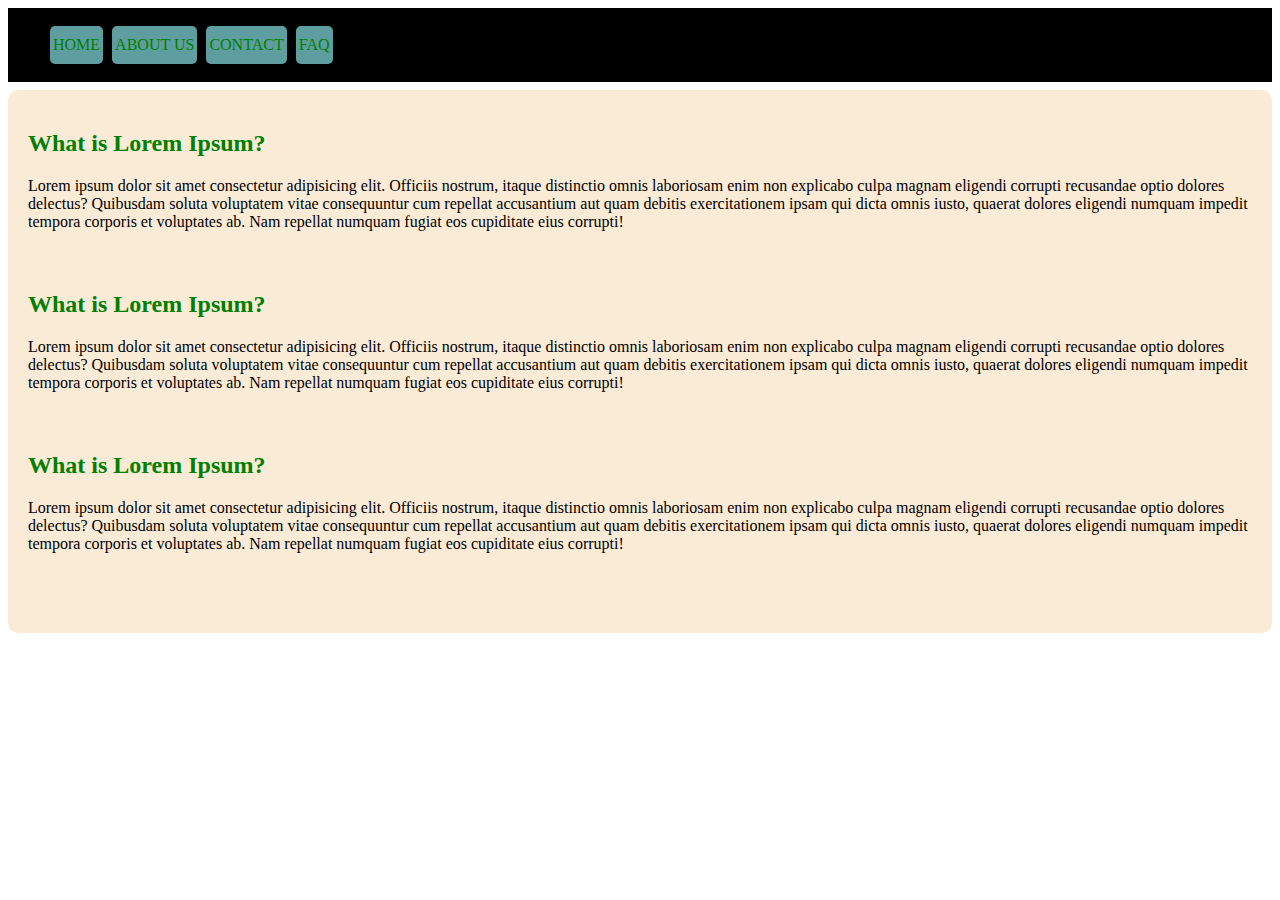
<file: nav.html>
<!DOCTYPE html>
<html lang="en">
<head>
  <meta charset="UTF-8">
  <meta http-equiv="X-UA-Compatible" content="IE=edge">
  <meta name="viewport" content="width=device-width, initial-scale=1.0">
  <link rel="stylesheet" href="../CSS/nav.css">
  <title>Navigation Assignment</title>
</head>
<body>
  <nav class="navigation">
    <ul>
      <li><a href="#">HOME</a></li>
      <li><a href="#">ABOUT US</a></li>
      <li><a href="#">CONTACT</a></li>
      <li><a href="#">FAQ</a></li>
      
    </ul>
  </nav>
  <main>
    <div class="content-1">
      <h2>What is Lorem Ipsum?</h2>
      <p>Lorem ipsum dolor sit amet consectetur adipisicing elit. Officiis nostrum, itaque distinctio omnis laboriosam enim non explicabo culpa magnam eligendi corrupti recusandae optio dolores delectus? Quibusdam soluta voluptatem vitae consequuntur cum repellat accusantium aut quam debitis exercitationem ipsam qui dicta omnis iusto, quaerat dolores eligendi numquam impedit tempora corporis et voluptates ab. Nam repellat numquam fugiat eos cupiditate eius corrupti!</p>
    </div>
    <div class="content-2">
      <h2>What is Lorem Ipsum?</h2>
      <p>Lorem ipsum dolor sit amet consectetur adipisicing elit. Officiis nostrum, itaque distinctio omnis laboriosam enim non explicabo culpa magnam eligendi corrupti recusandae optio dolores delectus? Quibusdam soluta voluptatem vitae consequuntur cum repellat accusantium aut quam debitis exercitationem ipsam qui dicta omnis iusto, quaerat dolores eligendi numquam impedit tempora corporis et voluptates ab. Nam repellat numquam fugiat eos cupiditate eius corrupti!</p>
    </div>
    <div class="content-3">
      <h2>What is Lorem Ipsum?</h2>
      <p>Lorem ipsum dolor sit amet consectetur adipisicing elit. Officiis nostrum, itaque distinctio omnis laboriosam enim non explicabo culpa magnam eligendi corrupti recusandae optio dolores delectus? Quibusdam soluta voluptatem vitae consequuntur cum repellat accusantium aut quam debitis exercitationem ipsam qui dicta omnis iusto, quaerat dolores eligendi numquam impedit tempora corporis et voluptates ab. Nam repellat numquam fugiat eos cupiditate eius corrupti!</p>
    </div>
  </main>
</body>
</html>
</file>
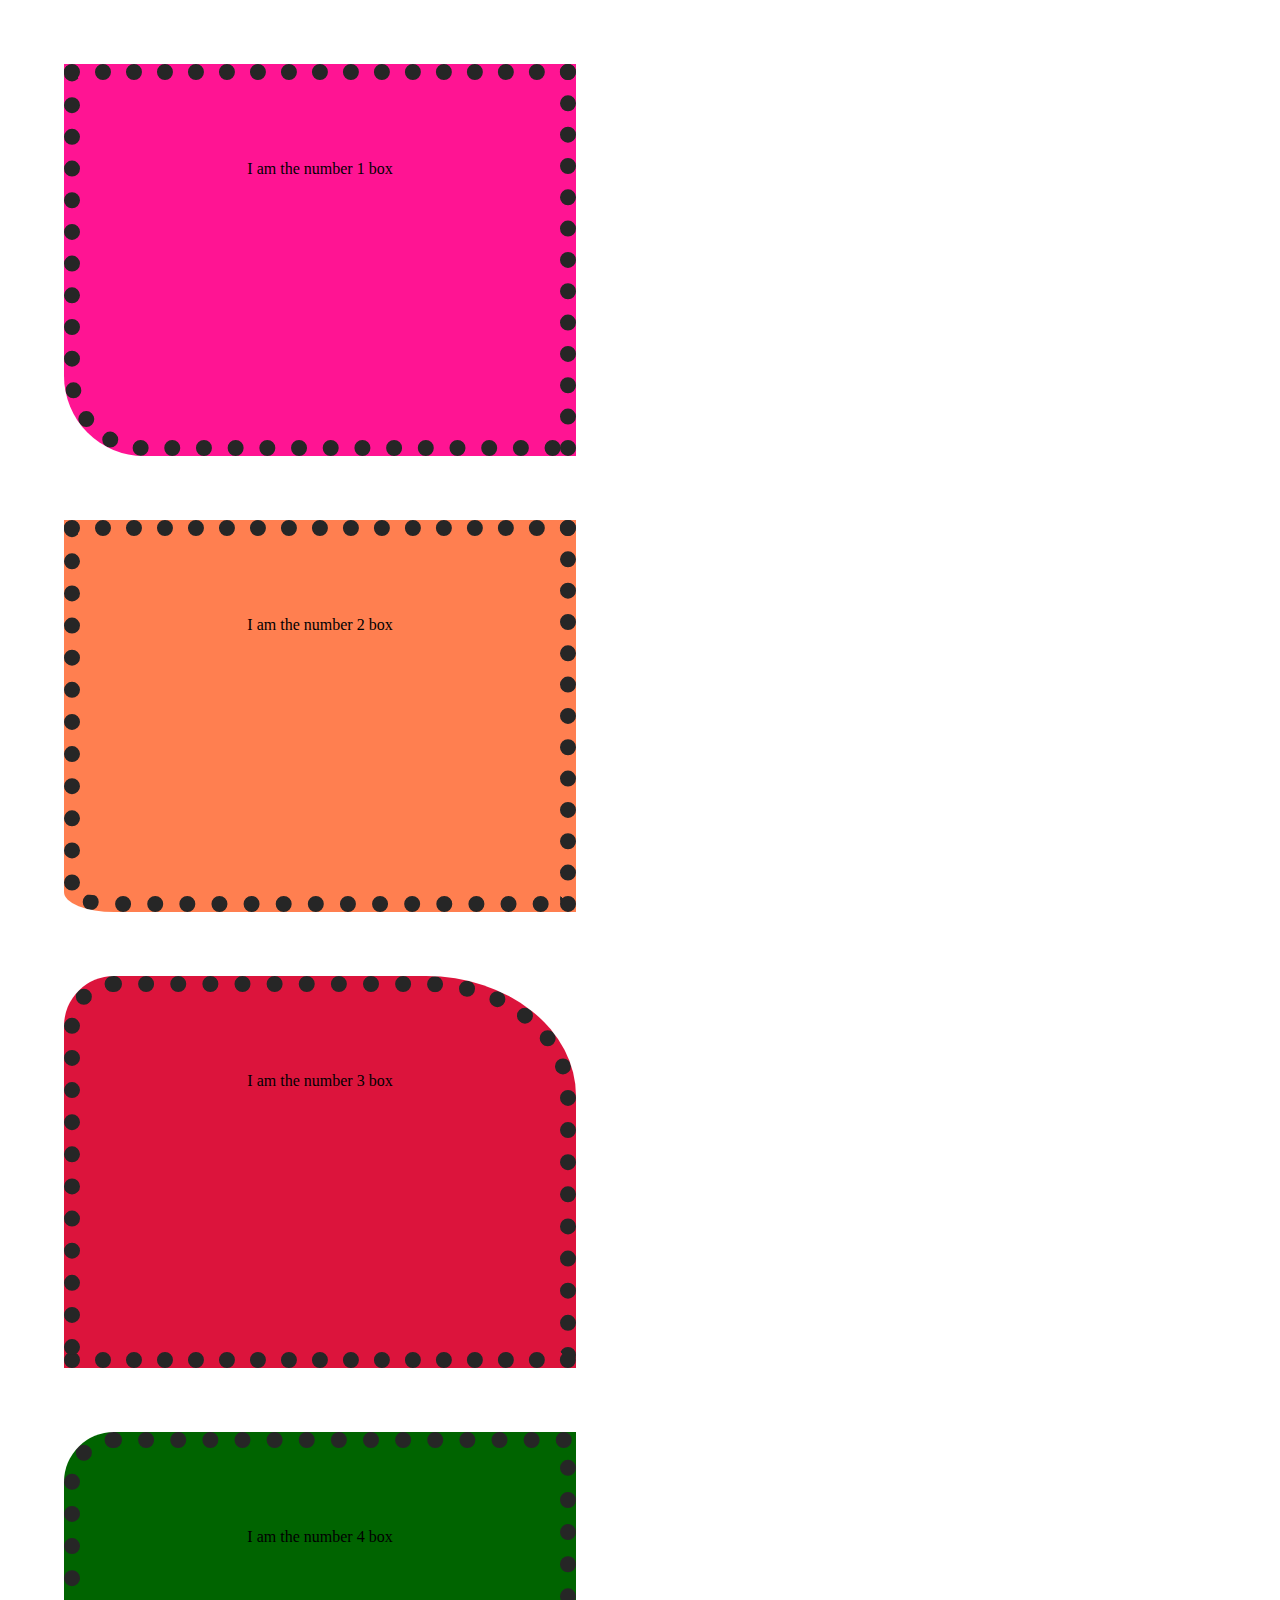
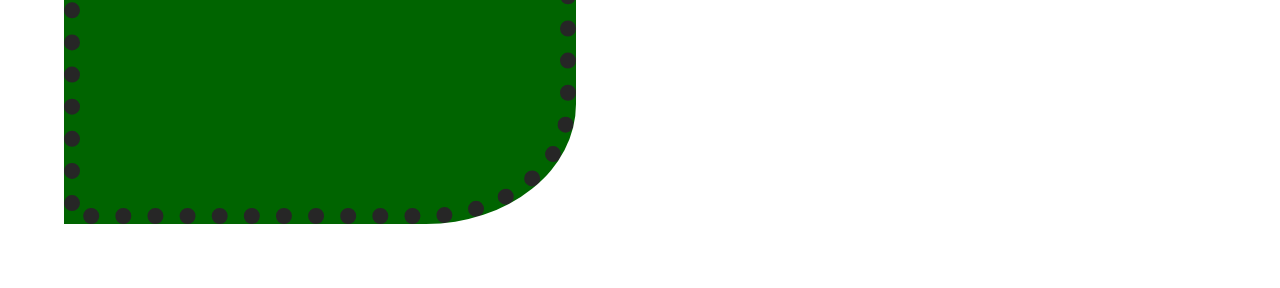
<file: HTML/border-img.html>
<!DOCTYPE html>
<html lang="en">
<head>
  <meta charset="UTF-8">
  <meta http-equiv="X-UA-Compatible" content="IE=edge">
  <meta name="viewport" content="width=device-width, initial-scale=1.0">
  <style>
    body{
      margin: 0;
      padding: 0;
      box-sizing: border-box;
      min-height: 100vh;
      width: 100%;
      display: flex;
      flex-wrap: wrap;
      flex-direction: row;
        }
    .container{
      width: 50%;
    }
    .border-img{
      border-image: url('https://pics.clipartpng.com/Diamond_PNG_Clipart_Image-790.png') 30% round;
      /* border-image-slice: 30%;*/
      border-image-repeat: repeat;
      border-image-outset: 20px;
      display: flex; 
      /* flex-basis: calc(50% - 40px);   */
      justify-content: center;
      /* flex-direction: column; */
    }
    .img-1{
      background-color:deeppink;    
      border-bottom-left-radius: 80px;  
    }
    .img-2{
      background-color: coral;
      border-bottom-left-radius: 50px 20px;
    }
    .img-3{
      background-color: crimson;
      border-top-left-radius: 50px;
      border-top-right-radius: 150px 120px;
    }
    .img-4{
      background-color: darkgreen;
      border-top-left-radius: 50px;
      border-bottom-right-radius: 150px 120px;
    }
    
    div>div{
      width: 50%;
      /* display: inline-block; */
      height: 200px;
      margin: 4rem;
      text-align: center;
      padding: 5rem;
      border: 1rem dotted rgb(38, 38, 38);
    }
  </style>
  <title>Border</title>
</head>
<body>
  <div class="container">
    <div class="border-img img-1">I am the number 1 box</div>
    <div class="border-img img-2">I am the number 2 box</div>
    <div class="border-img img-3">I am the number 3 box</div>
    <div class="border-img img-4">I am the number 4 box</div>
  </body>
  </div>
</html>
</file>
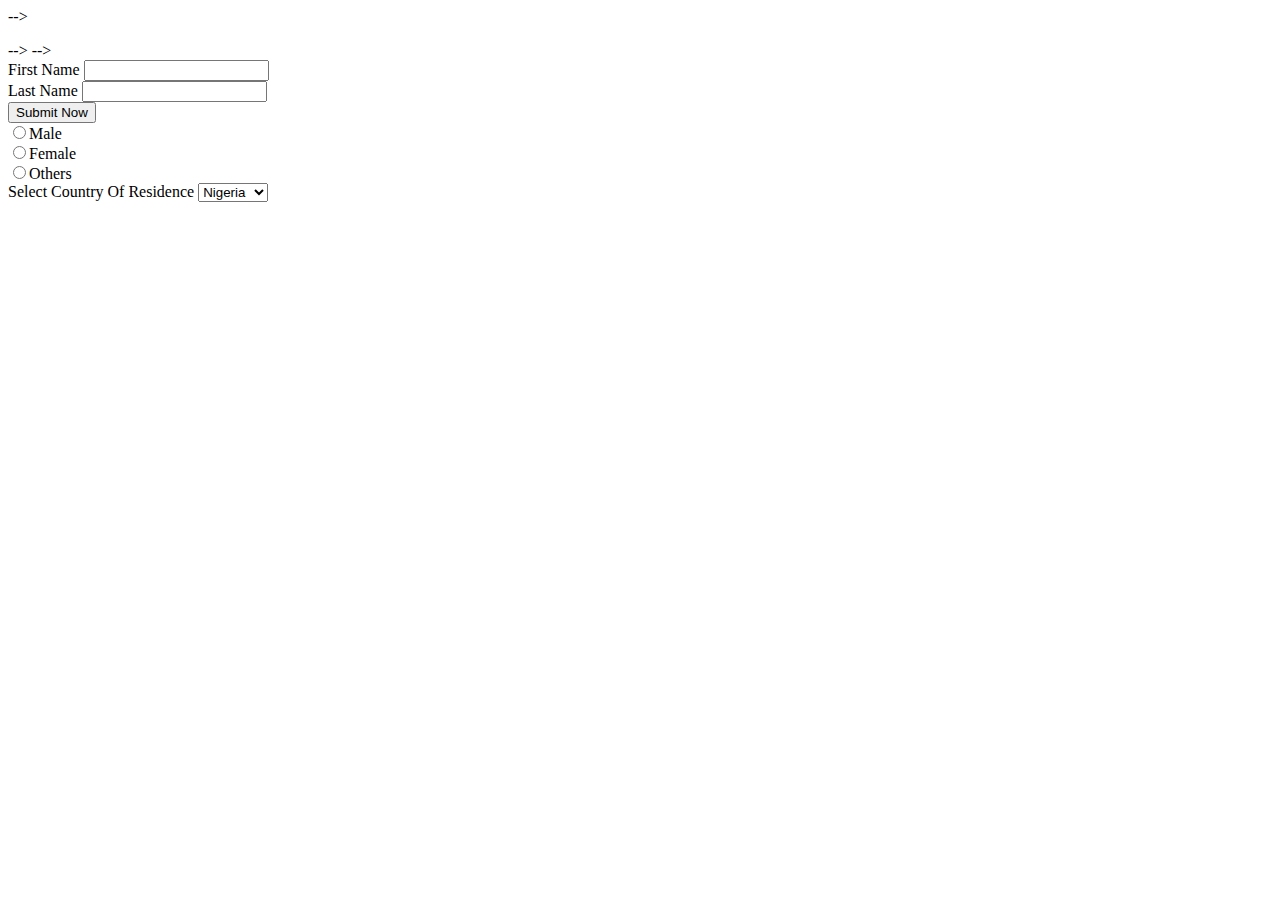
<file: HTML/form.html>
<!DOCTYPE html>
<html lang="en">
<head>
  <meta charset="UTF-8">
  <meta http-equiv="X-UA-Compatible" content="IE=edge">
  <meta name="viewport" content="width=device-width, initial-scale=1.0">
  <title>Form</title>
</head>
<body>
  <!-- <p>
    <form >
      <fieldset>
        <legend>Personal Data</legend>
        Name: <input type="text" name="firstname"><br>
        Phone: <input type="text" name="phone"><br>
        Password: <input type="password" name="paswd"><br>
        Comments: <br/>
        <textarea name="" id="txtAnswer" cols="40" rows="10"></textarea>
      </fieldset>
    </form>
    <p>
      <fieldset>
      <legend>Other Details</legend>
      <!-- radio button -->
      <!-- <form >
        <input type="radio" name="sex" value="male">Male<br>
        <input type="radio" name="sex" value="female">Female<br>
        <input type="radio" name="sex" value="other">Others
      </form>
      <!-- list box -->
      <!-- <form >
        <label for="country">Select Country Of Residence</label>
        <select>
          <option value="nigeria">Nigeria</option>
          <option value="china">China</option>
          <option value="cameroon">Cameroon</option>
          <option value="uae">UAE</option>
        </select>
      </form> -->
      <!-- checkbox -->
      <!-- <form>
        Which is your best meal?<br>
        <input type="checkbox" name="food" id="food" value="rice">Rice<br>
        <input type="checkbox" name="food" id="food" value="beans">Beans<br>
        <input type="checkbox" name="food" id="food" value="potatoes">Potatoes<br>
      </form>
      <!-- button -->
      <!-- <form>
        Username: <input type="text" value="user">
        <input type="Submit" value="signup">
      </form>
    </p> --> -->
  </p> --> -->
  <form action="#" onSubmit= 'event => {event.preventDefault();}' >
  <div class="form-group">
    <div class="form-list-group">
      <label for="fname">First Name</label>
      <input type="text" id="fname" name="firstname">
    </div>
    <div class="form-list-group">
      <label for="lname">Last Name</label>
      <input type="text" id="lname" name="lastname"> 
    </div>
    <div class="form-list-group">  
      <input type="submit" value="Submit Now">
    </div>
    <form >
      <input type="radio" name="sex" value="male">Male<br>
      <input type="radio" name="sex" value="female">Female<br>
      <input type="radio" name="sex" value="other">Others
    </form>
    <!-- list box -->
    <form >
      <label for="country">Select Country Of Residence</label>
      <select>
        <option value="nigeria">Nigeria</option>
        <option value="togo">Togo</option>
        <option value="gabon">Gabon</option>
        <option value="lesotho">Lesotho</option>
      </select>
    </form>
</form>
</body>
</html>
</file>
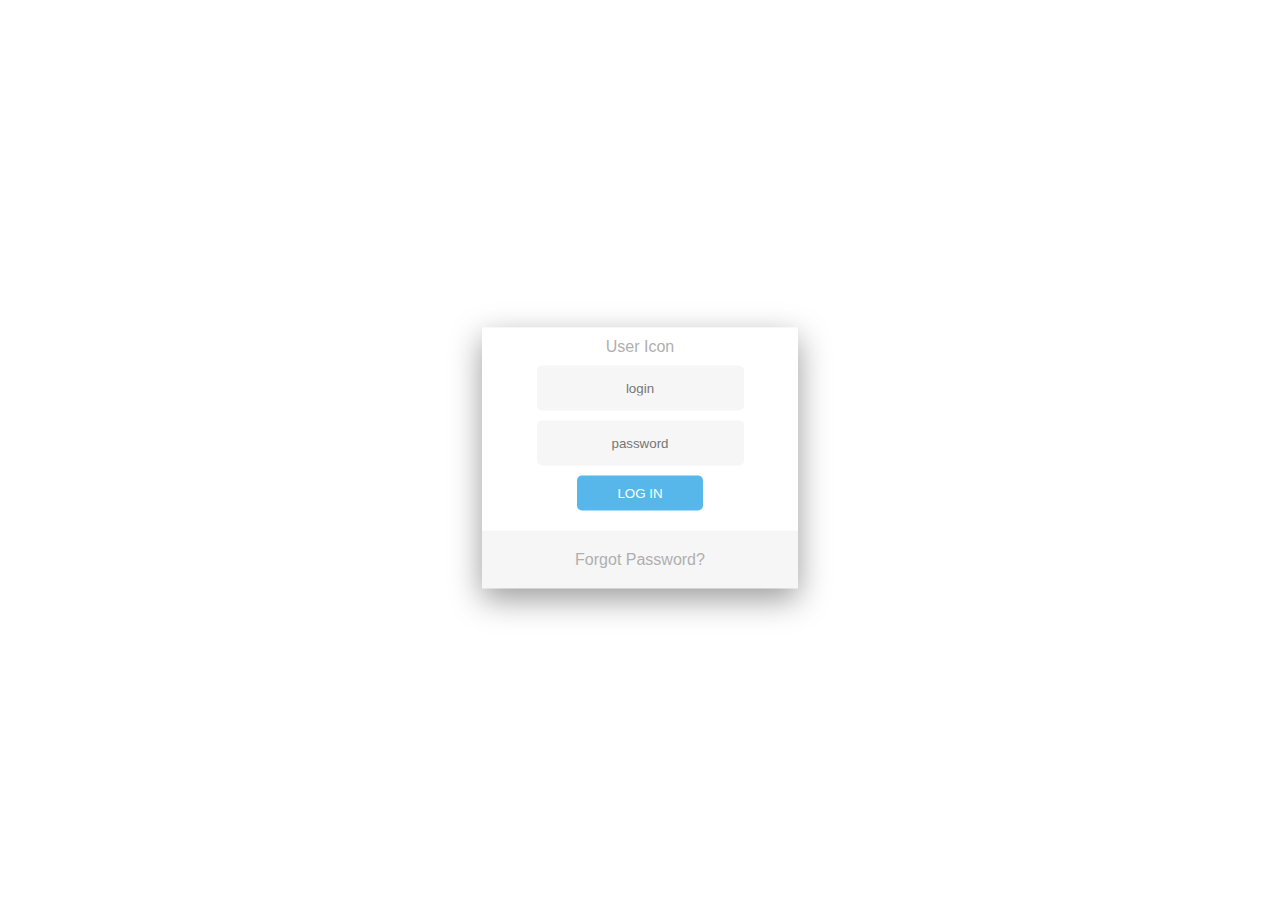
<file: HTML/newform.html>
<!DOCTYPE html>
<html lang="en">
<head>
  <meta charset="UTF-8">
  <meta http-equiv="X-UA-Compatible" content="IE=edge">
  <meta name="viewport" content="width=device-width, initial-scale=1.0">
  <link rel="stylesheet" href="../CSS/newform.css">
  <title>bootsnip login</title>
</head>
<body>
  <form action="#" class="form">
    <div class="form-container">
      <p class="form__title">User Icon</p>
      <div class="form__group"><input type="text" placeholder="login"></div>
      <div class="form__group"><input type="password" placeholder="password"></div>
      <input type="submit" value="LOG IN">
    </div>
    <p class="form__forgot-pswd">Forgot Password?</p>
  </form>
</body>
</html>
</file>
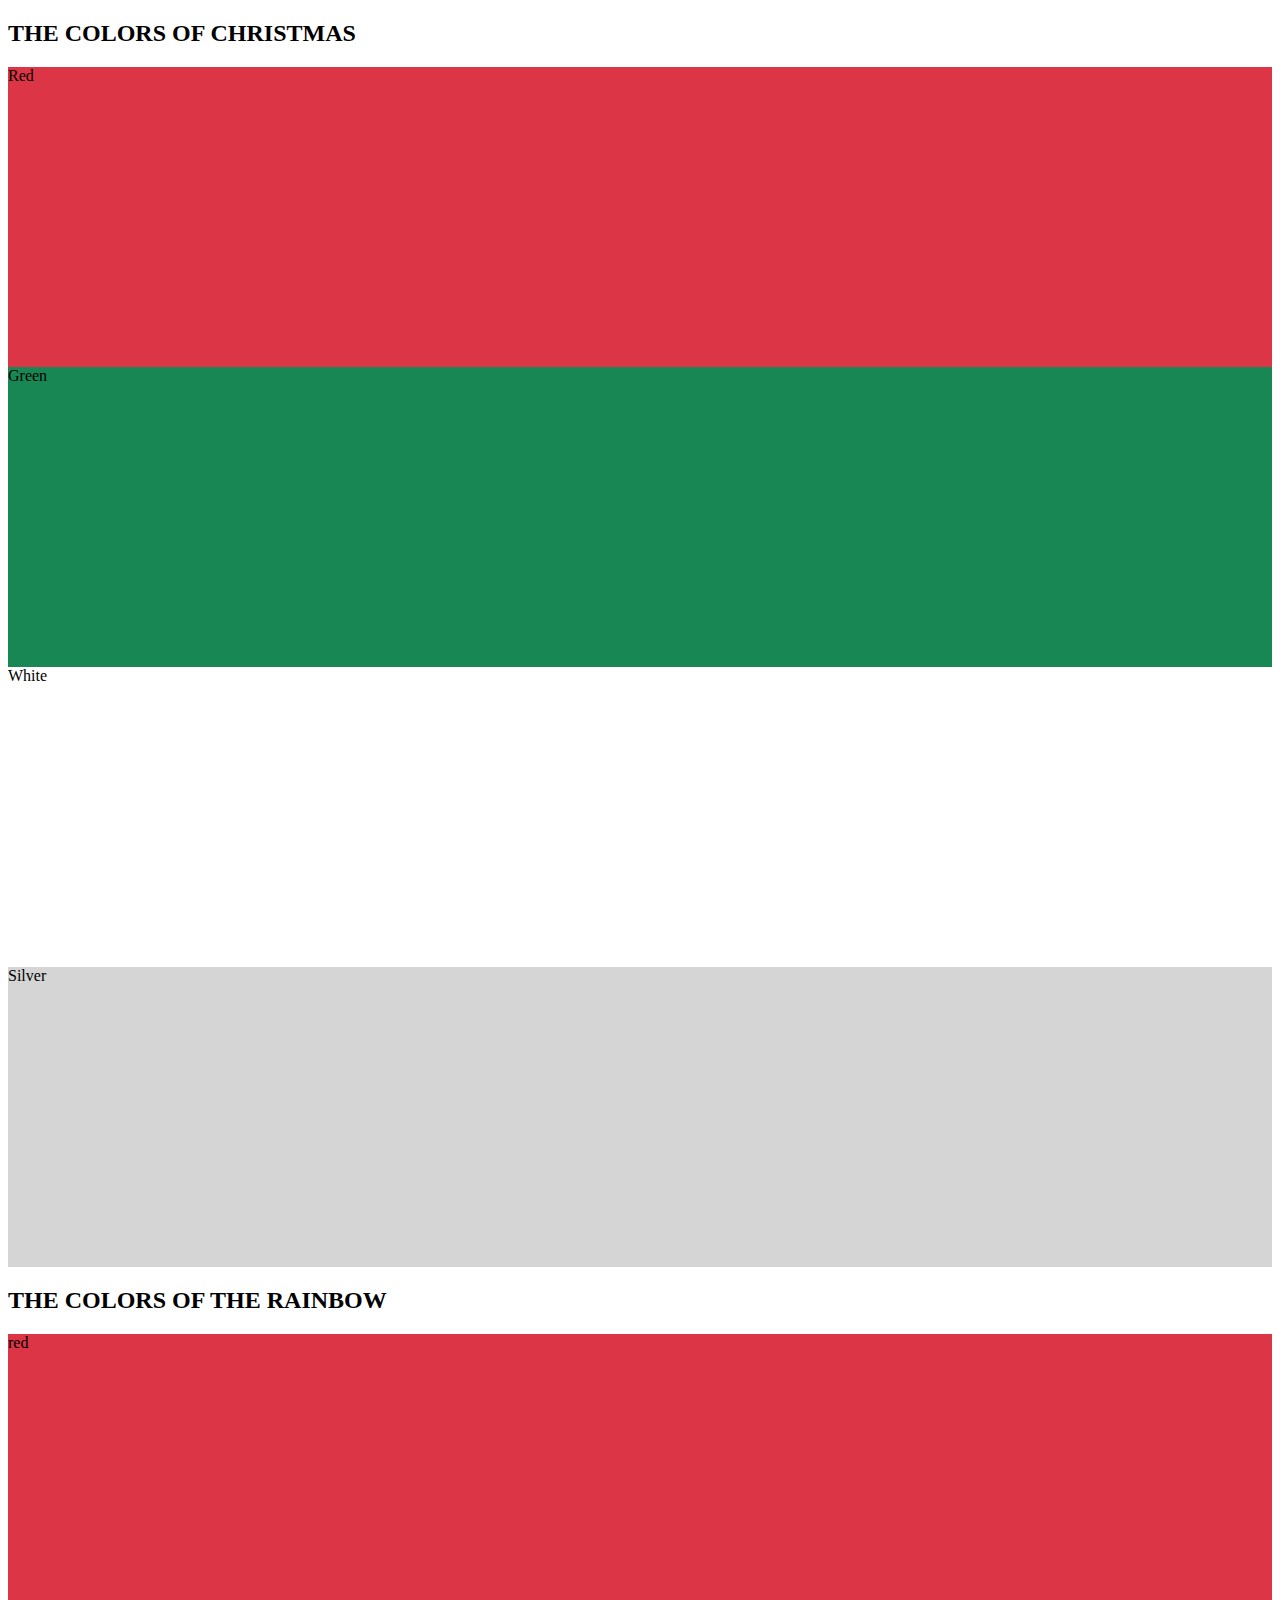
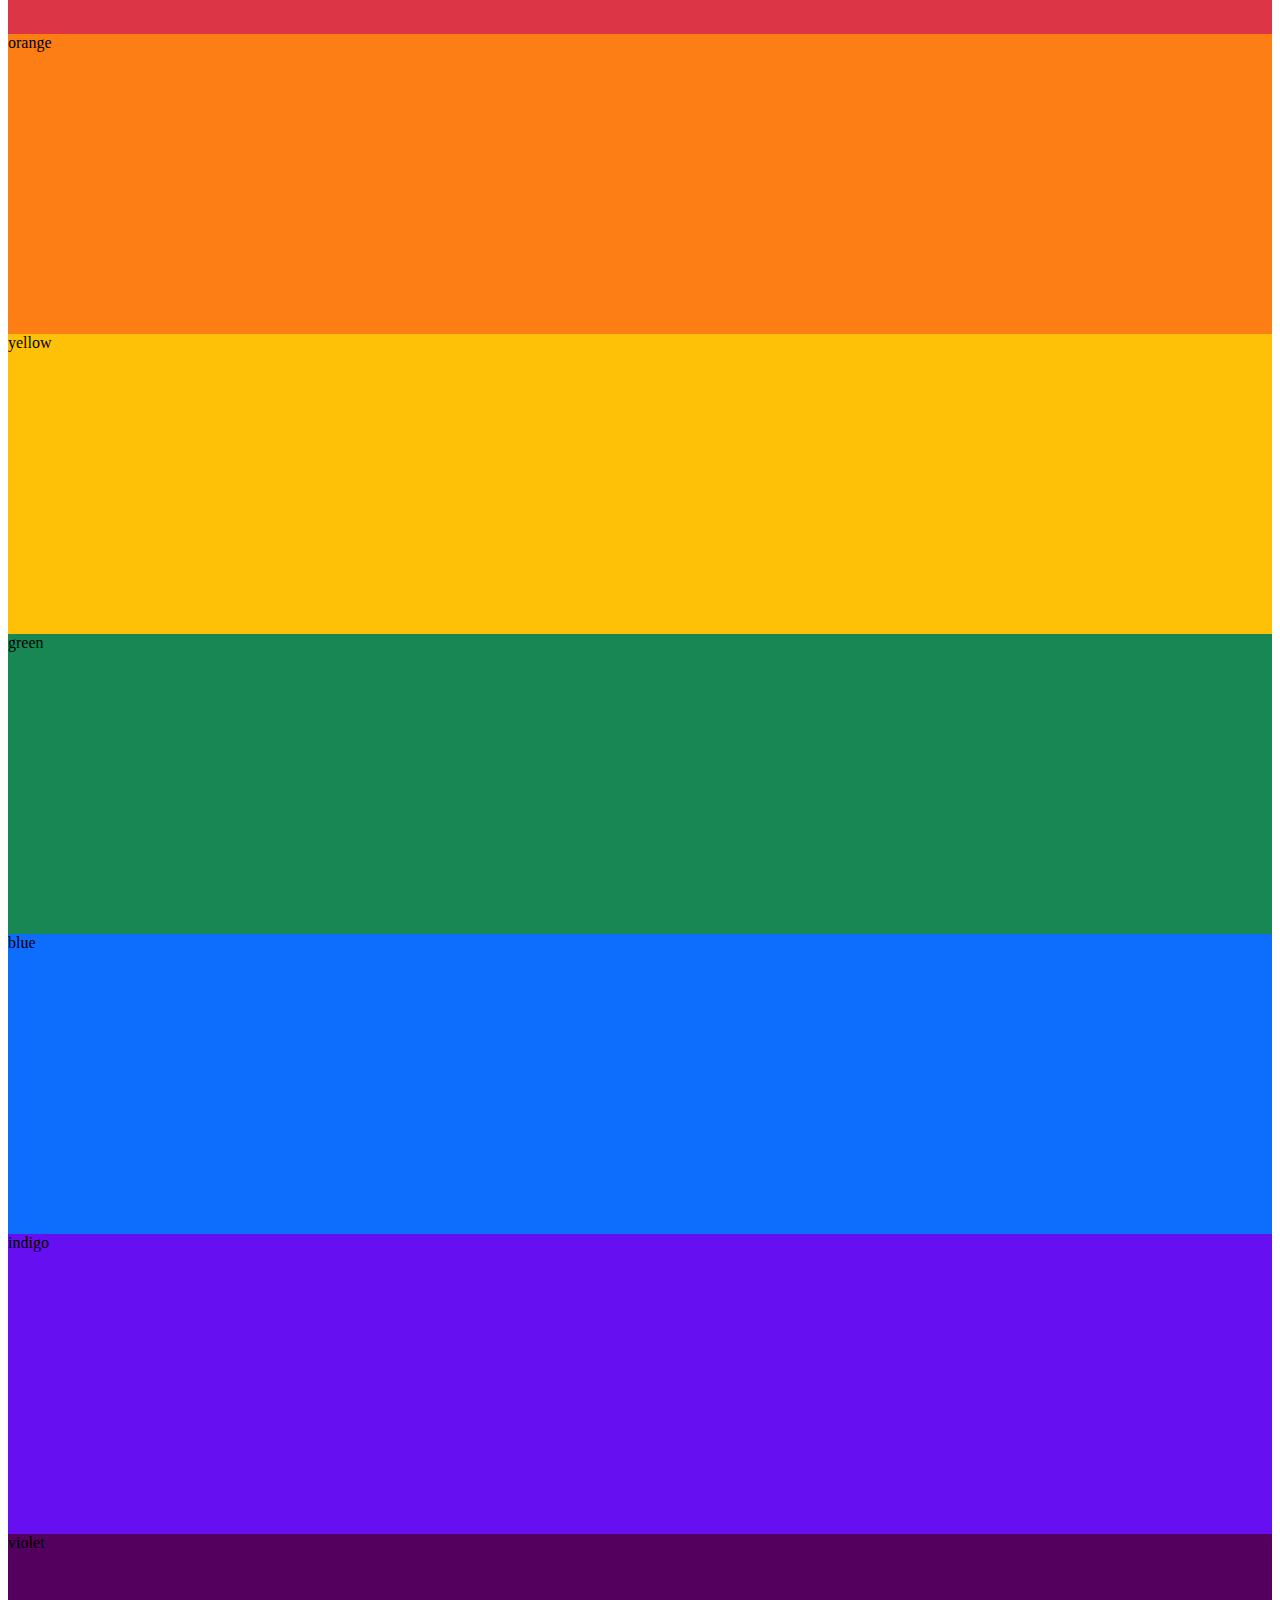
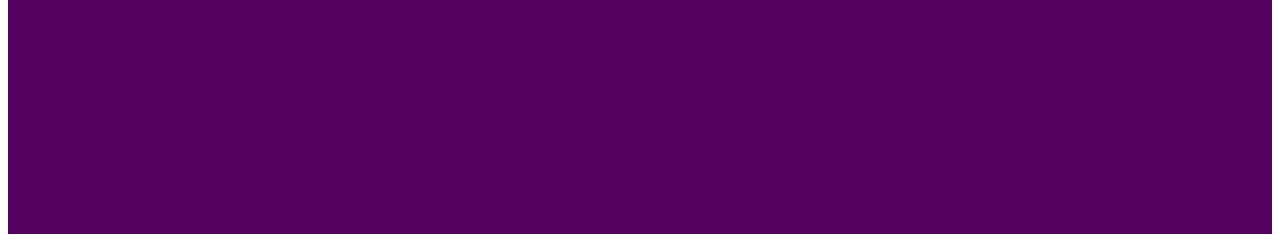
<file: HTML/strap.html>
<!DOCTYPE html>
<html lang="en">
<head>
  <meta charset="UTF-8">
  <meta http-equiv="X-UA-Compatible" content="IE=edge">
  <meta name="viewport" content="width=device-width, initial-scale=1.0">
  <link href="https://cdn.jsdelivr.net/npm/bootstrap@5.0.2/dist/css/bootstrap.min.css" rel="stylesheet" integrity="sha384-EVSTQN3/azprG1Anm3QDgpJLIm9Nao0Yz1ztcQTwFspd3yD65VohhpuuCOmLASjC" crossorigin="anonymous">
  <style>
  /* $blue:    #0d6efd;
  $indigo:  #6610f2;
  $purple:  #6f42c1;
  $pink:    #d63384;
  $red:     #dc3545;
  $orange:  #fd7e14;
  $yellow:  #ffc107;
  $green:   #198754;
  $teal:    #20c997;
  $cyan:    #0dcaf0; */

  .red{
    background-color: #dc3545;
  }
  .orange{
    background-color: #fd7e14;
  }
  .yellow{
    background-color: #ffc107;
  }
  .green{
    background-color: #198754;
  }
  .blue{
    background-color: #0d6efd;
  }
  .indigo{
    background-color: #6610f2;
  }
  .violet{
    background-color: #54005f;
  }
  .white{
    background-color: #ffffff;
  }
  .silver{
    background-color: #d5d5d5;
  }
  </style>
  <title>Bootstrap Lesson</title>
</head>
<body>
  <div class="container">
    <div class="row mx-auto">
      <h2 class="text-center">THE COLORS OF CHRISTMAS</h2>
    </div>
    <div class="row">
      <div class="col-md-3 text-center red" style="height: 300px;">Red</div>
      <div class="col-md-3 text-center green" style="height: 300px;">Green</div>
      <div class="col-md-3 text-center white" style="height: 300px;">White</div>
      <div class="col-md-3 text-center silver" style="height: 300px;">Silver</div>
    </div>
  </div>
  <div class="container-fluid">
    <div class="row mx-auto mt-5">
      <h2 class="text-center">THE COLORS OF THE RAINBOW</h2>
    </div>
    <div class="row ">
      <div class="col-md-2 text-center red" style="height: 300px;">red</div>
      <div class="col-md-2 text-center orange" style="height: 300px;">orange</div>
      <div class="col-md-2 text-center yellow" style="height: 300px;">yellow</div>
      <div class="col-md-2 text-center green" style="height: 300px;">green</div>
      <div class="col-md-2 text-center blue" style="height: 300px;">blue</div>
      <div class="col-md-1 text-center indigo" style="height: 300px;">indigo</div>
      <div class="col-md-1 text-center violet" style="height: 300px;">violet</div>
    </div>
  </div>
</body>
</html>
</file>
<file: CSS/nav.css>
/* 
antiquewhite
cadetblue
black
green
crimson */

nav.navigation{
  background-color: black;
  padding: 2px;
  margin-bottom: 8px;
}

nav.navigation>ul{
  list-style: none;
}

nav ul li{
  margin-right: 5px;
  display: inline-block;
  background-color:cadetblue;
  padding: 10px 3px;
  border-radius: 5px;
  
}

nav ul li:hover{
  background-color:crimson;
}

nav ul li a{
  color: green;
  text-decoration: none;
}

main{
  padding: 20px;
  border-radius: 10px;
  background-color: antiquewhite;
}


h2{
  color: green;
}

p{
  margin-bottom: 60px;
}
</file>
<file: CSS/newform.css>
body{
  position: relative;
  height: 100vh;
}

.form{
  background-color: #f6f6f6;
  font-family: 'Gill Sans', 'Gill Sans MT', Calibri, 'Trebuchet MS', sans-serif;
  width: 25%;
  position: absolute;
  top: 50%;
  left: 50%;
  transform: translate(-50%, -50%);
  box-shadow: 0 10px 30px rgba(0, 0, 0, .4);
}

.form-container{
  background-color: #fff;
  margin: 0 auto;
  text-align: center;

}

.form__title{
  color: #afafaf;
  padding-top: 10px;
  margin: 0px;
}

.form__group{
  margin: 10px;
}

.form__forgot-pswd{
  color: #afafaf;
  margin: 20px;
  text-align: center;
}


.form__group>input{
  background-color: #f6f6f6;
  border: none;
  padding: 15px;
  border-radius:5px;
}


input[type="submit"]{
  background-color: #58B7EA;
  color: #fff;
  border: none;
  border-radius:5px;
  padding: 10px 40px;
  margin-bottom: 20px;

}

input::placeholder{
  text-align: center;
}
</file>
<file: boostrap-assignment/bootstrap-clone/style.css>
@import url("https://cdn.jsdelivr.net/npm/bootstrap-icons@1.3.0/font/bootstrap-icons.css");

i{
  height: 100px;
  position: relative;
}

i:before {
  position: relative;
  top: 50%;
  transform: translateY(-90%);
  display: block;
}

.bottom-rule{
  border-bottom: 2px solid;
  display: block;
}

.b-rule-1{
  width: 3.5% !important;
  border-bottom-color:  #4a9ce4;
  
}

.b-rule-2{
  width: 96.25% !important;
  border-bottom-color:  #cde2f5cb;

}

.minify{
  font-size: 1.7rem;
  font-weight: 400;
  
}

.shade{
  font-weight: 700;

}

.mailing-list, .footer-copyright{
  background-color: #f4faff;
}

.newsletter{
  color: #00427c;
}

.mail:focus{
  outline: 2px solid #000000;
}

popular-links ul{
  margin: 0 !important;
}

.popular-links ul li{
  display: inline-block !important;
  line-height: 25px;
  /* margin: 0 !important; */
}

.popular-links ul li a{
  padding-left: 0 !important;
  margin-left: 0 !important;
  color: #13181a;
}

.popular-links ul li a .vector{
  vertical-align: middle;
  margin-top: -5px !important;
  margin-left: -5px !important;
  /* color: #064963 !important; */
  /* font-size: 20px; */
}

.footer-icon-container{
  background-color:  #cde2f5cb;
  color: #00427c;
  height: 48px;
  width: 48px;
  border-radius: 50%;
  position: relative;

}

.sky-text{
  color: #007bff;
}

.member{
  border-left: 1px solid black;
  border-right: 1px solid black;
}

.blue, .menu-text a{
  color: #00427c;
  display: inline-block;
}

.list-unstyled a{
  text-decoration: none;
  transition: all 0.2s ease-in-out;
}

.list-unstyled a:hover{
  color:#4a9ce4;
}

.menu-text{
  font-weight: 500;
}

.topnav{height: 80px}

/* 
.temp-link:hover + .temp-inner-link{
  display: flex;
} */

.footer-brand-text{font-size: 24px; font-weight: bold;}

.footer-brand{
  height: 30px;
  margin-right: 10px;
}

.footer-icon-container:hover{
  background-color:  #00427c;
  color: #ffffff;

}

.footer-icon-container>svg{
  position: absolute;
  top: 50%;
  left: 50%;
  transform: translate(-50%, -50%);

}

.footer-link-list li a{
  font-size: 15px !important;
  padding-top: 4px;
  padding-bottom: 4px;
}

.footer-copyright{font-size: 14px;}



/* Media Queries */

@media screen and (max-width:1260px){
  .top-brand{
    margin-right: 5rem;
  }


}
</file>
